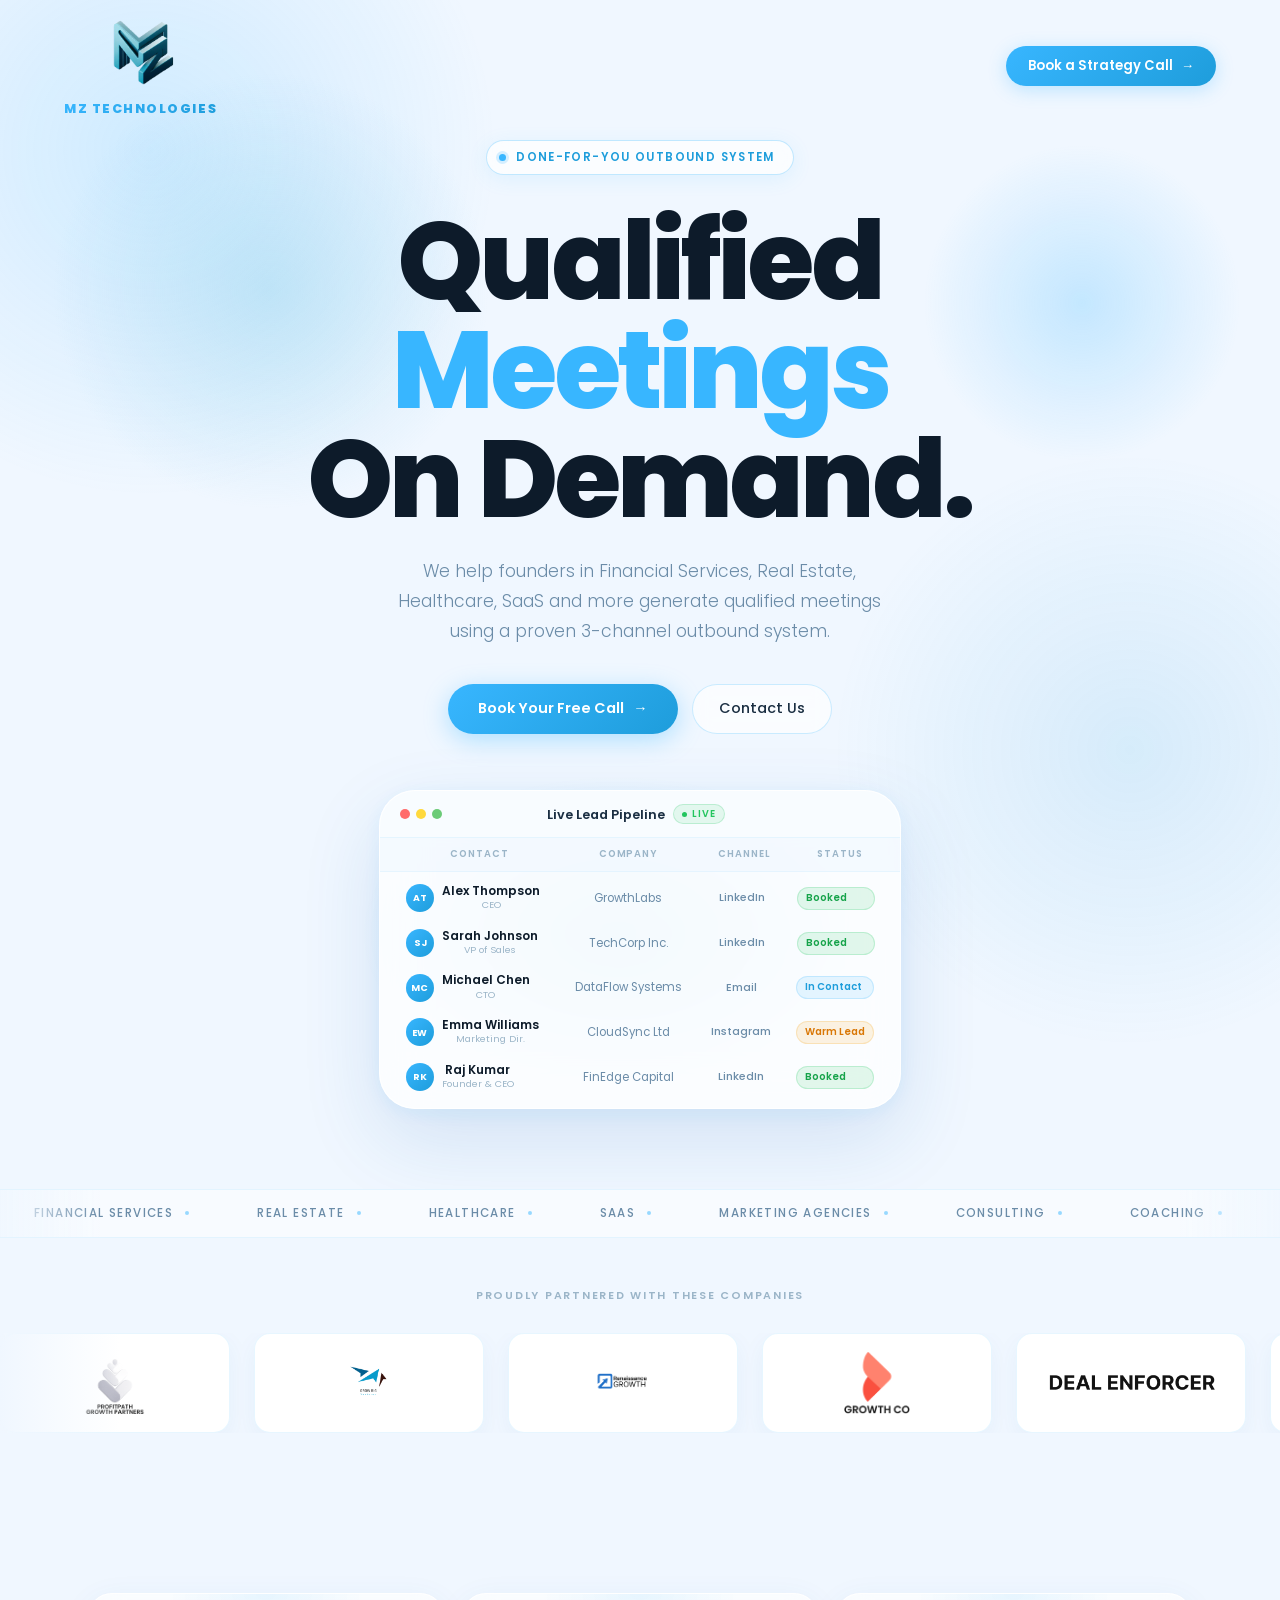
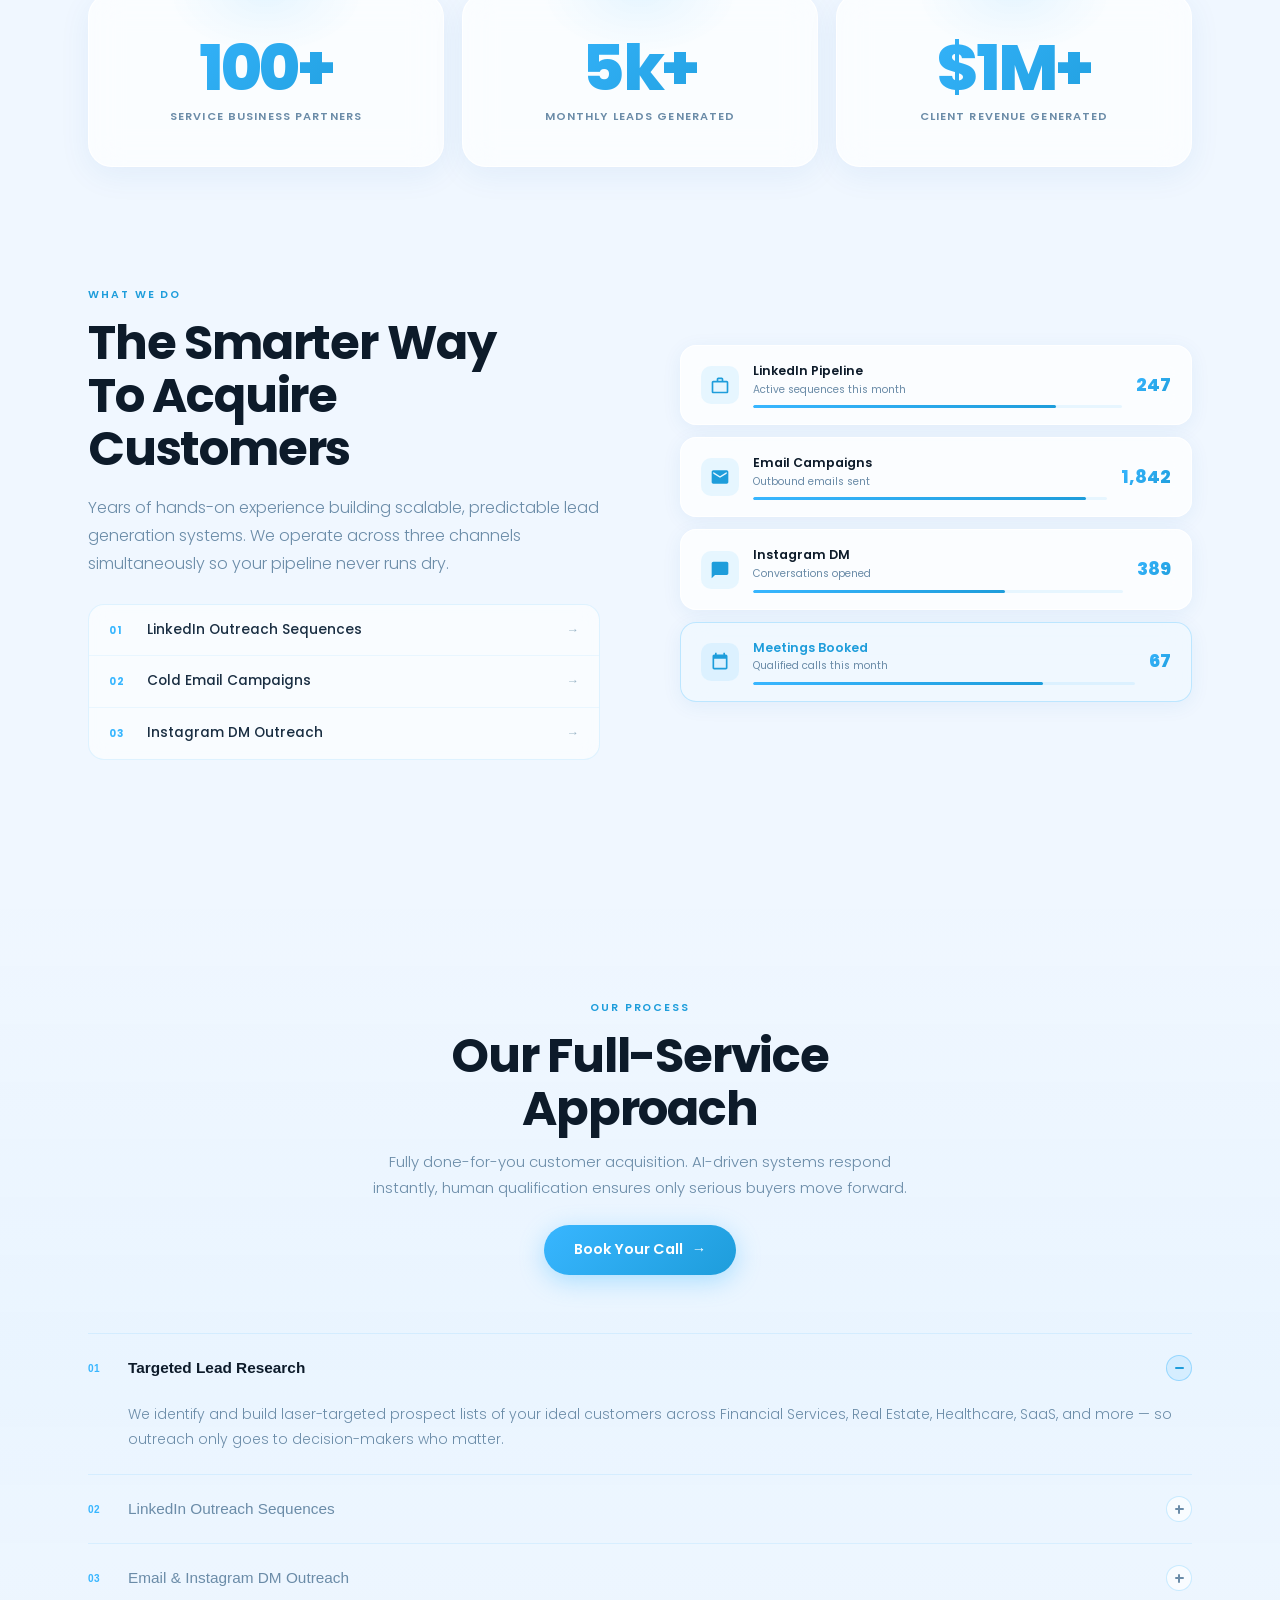
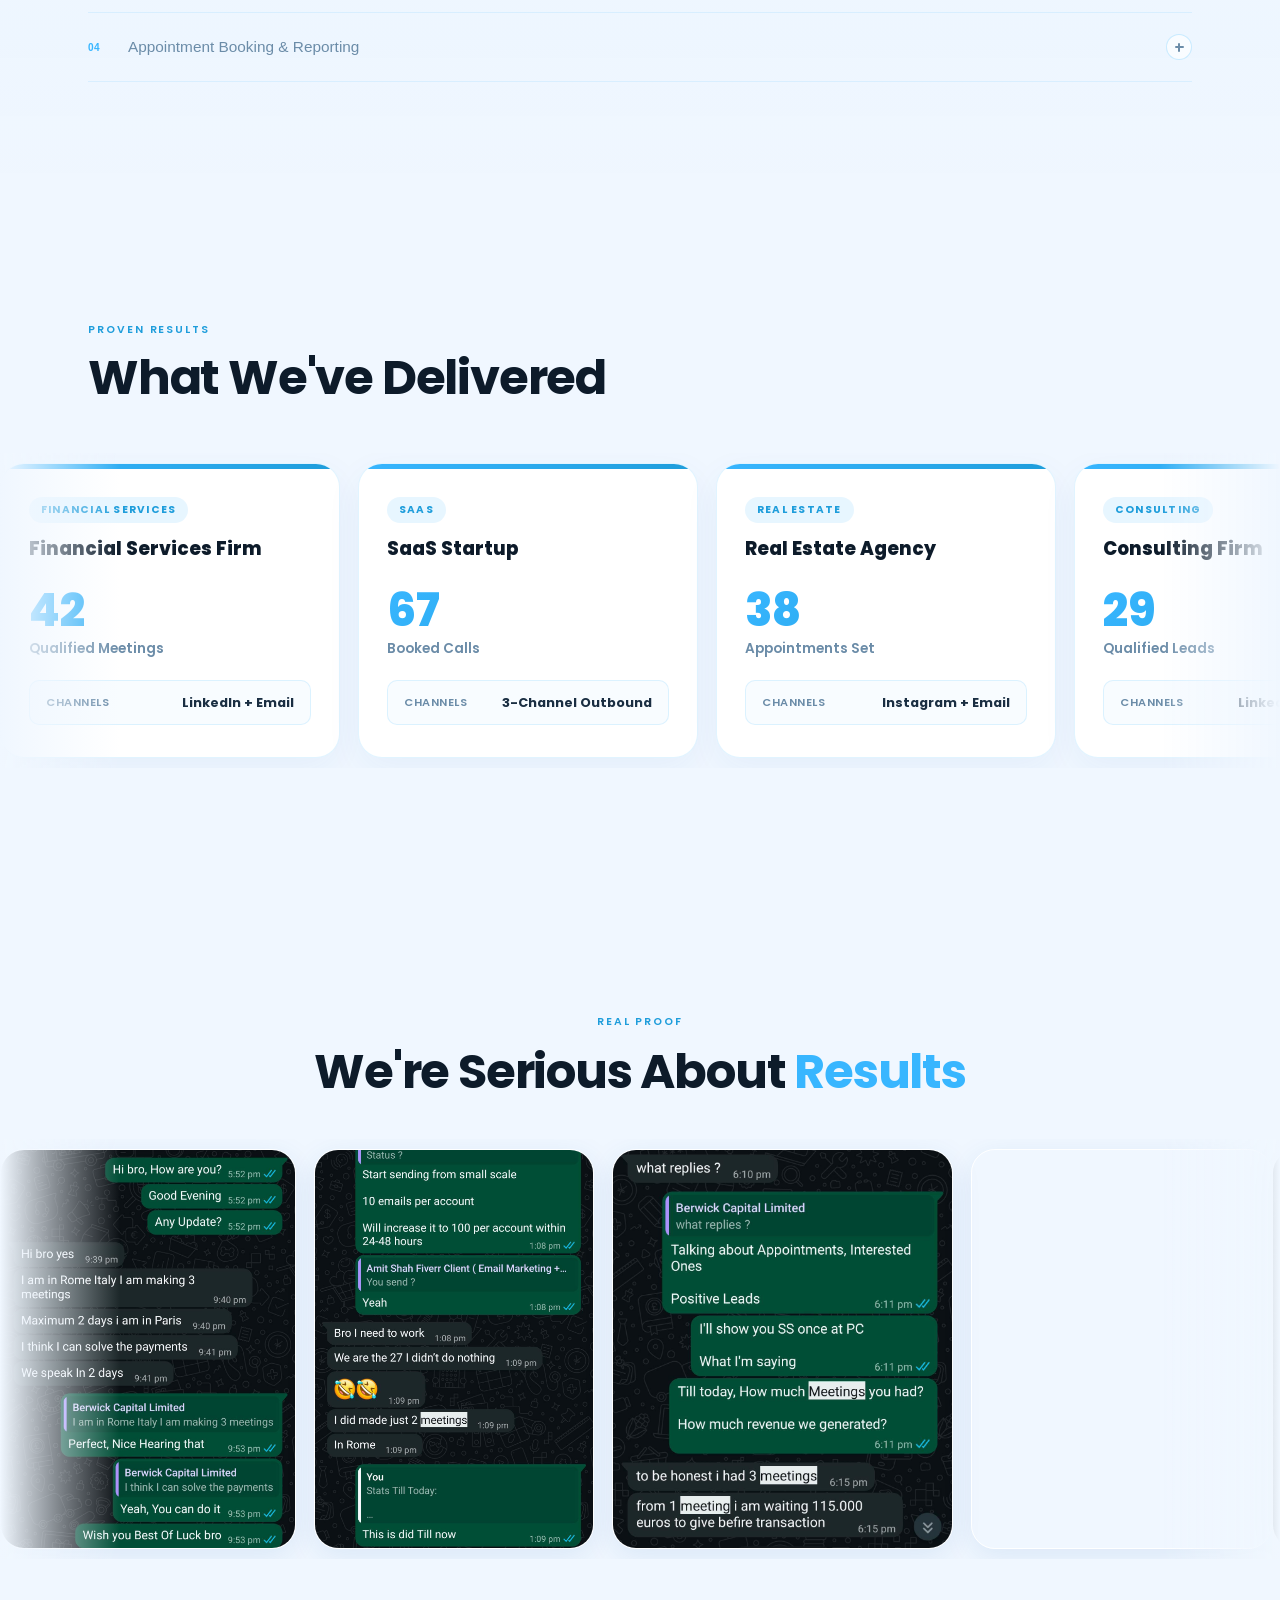
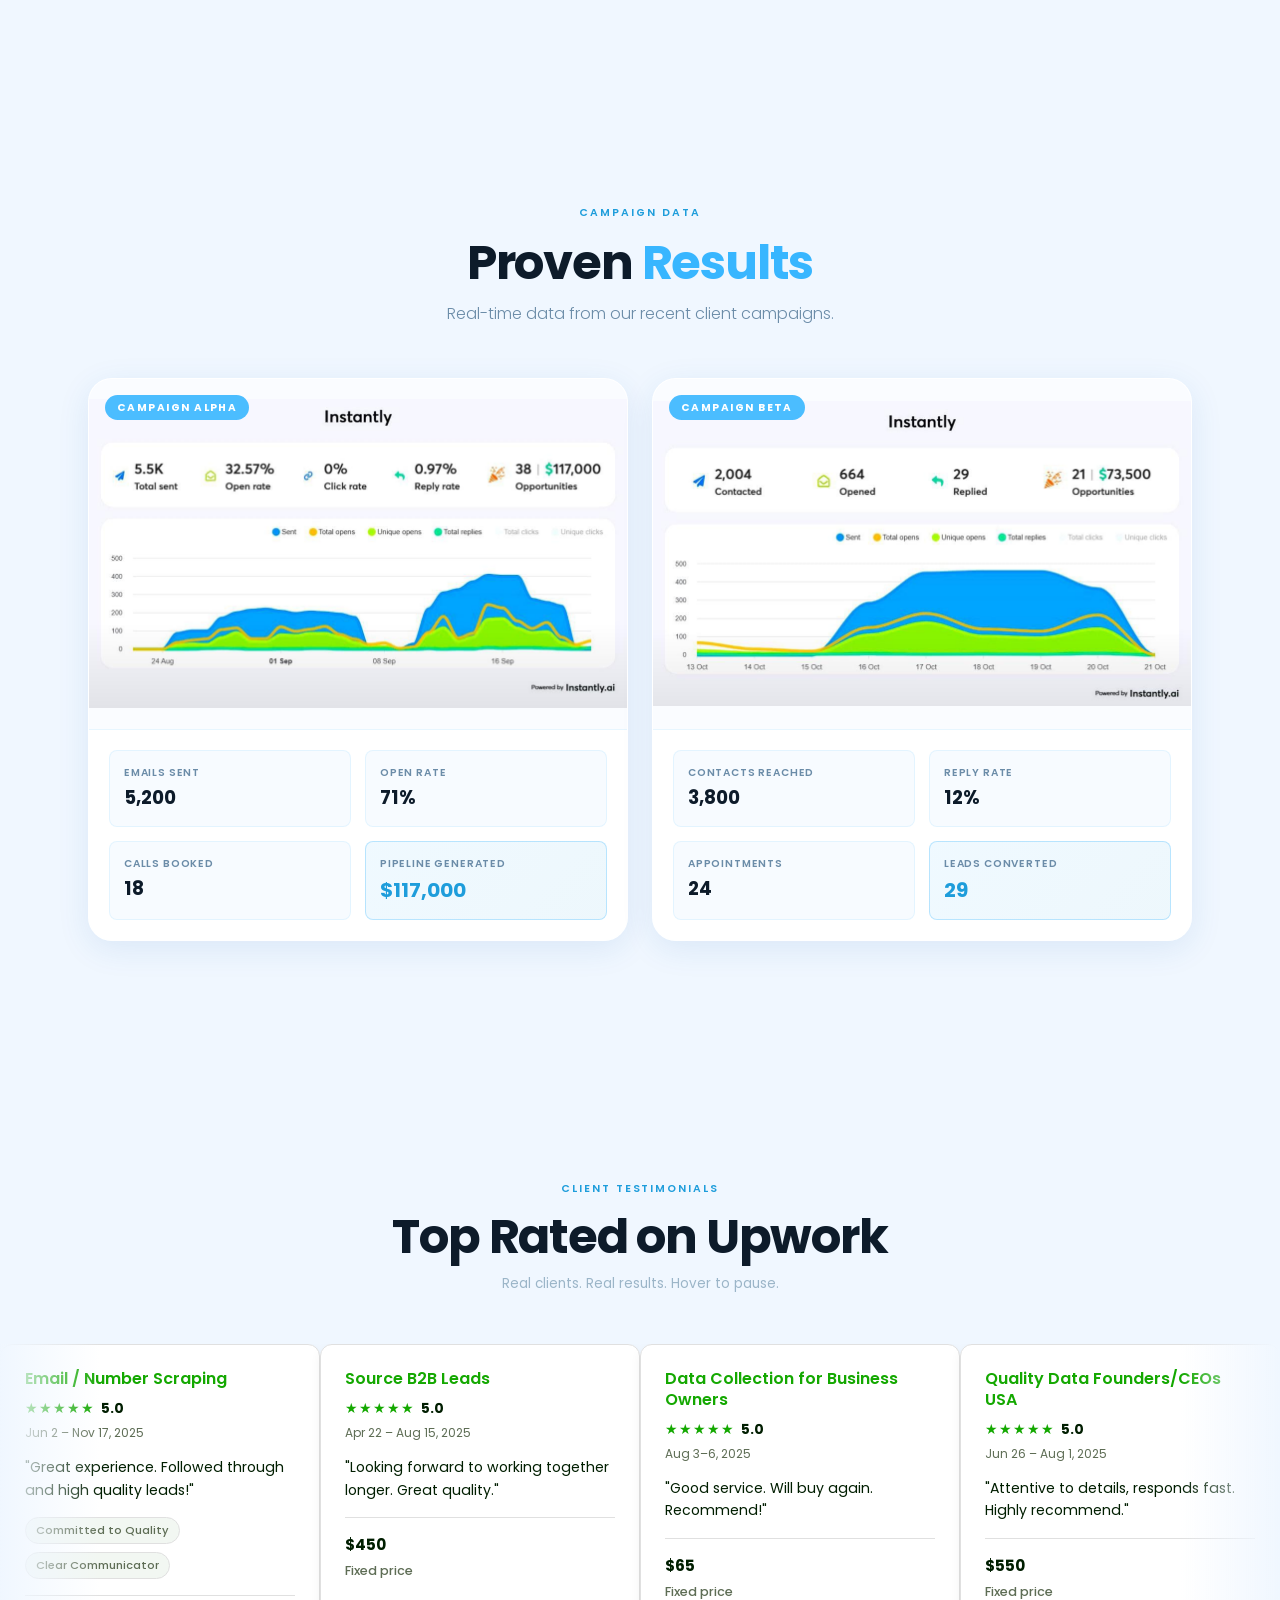
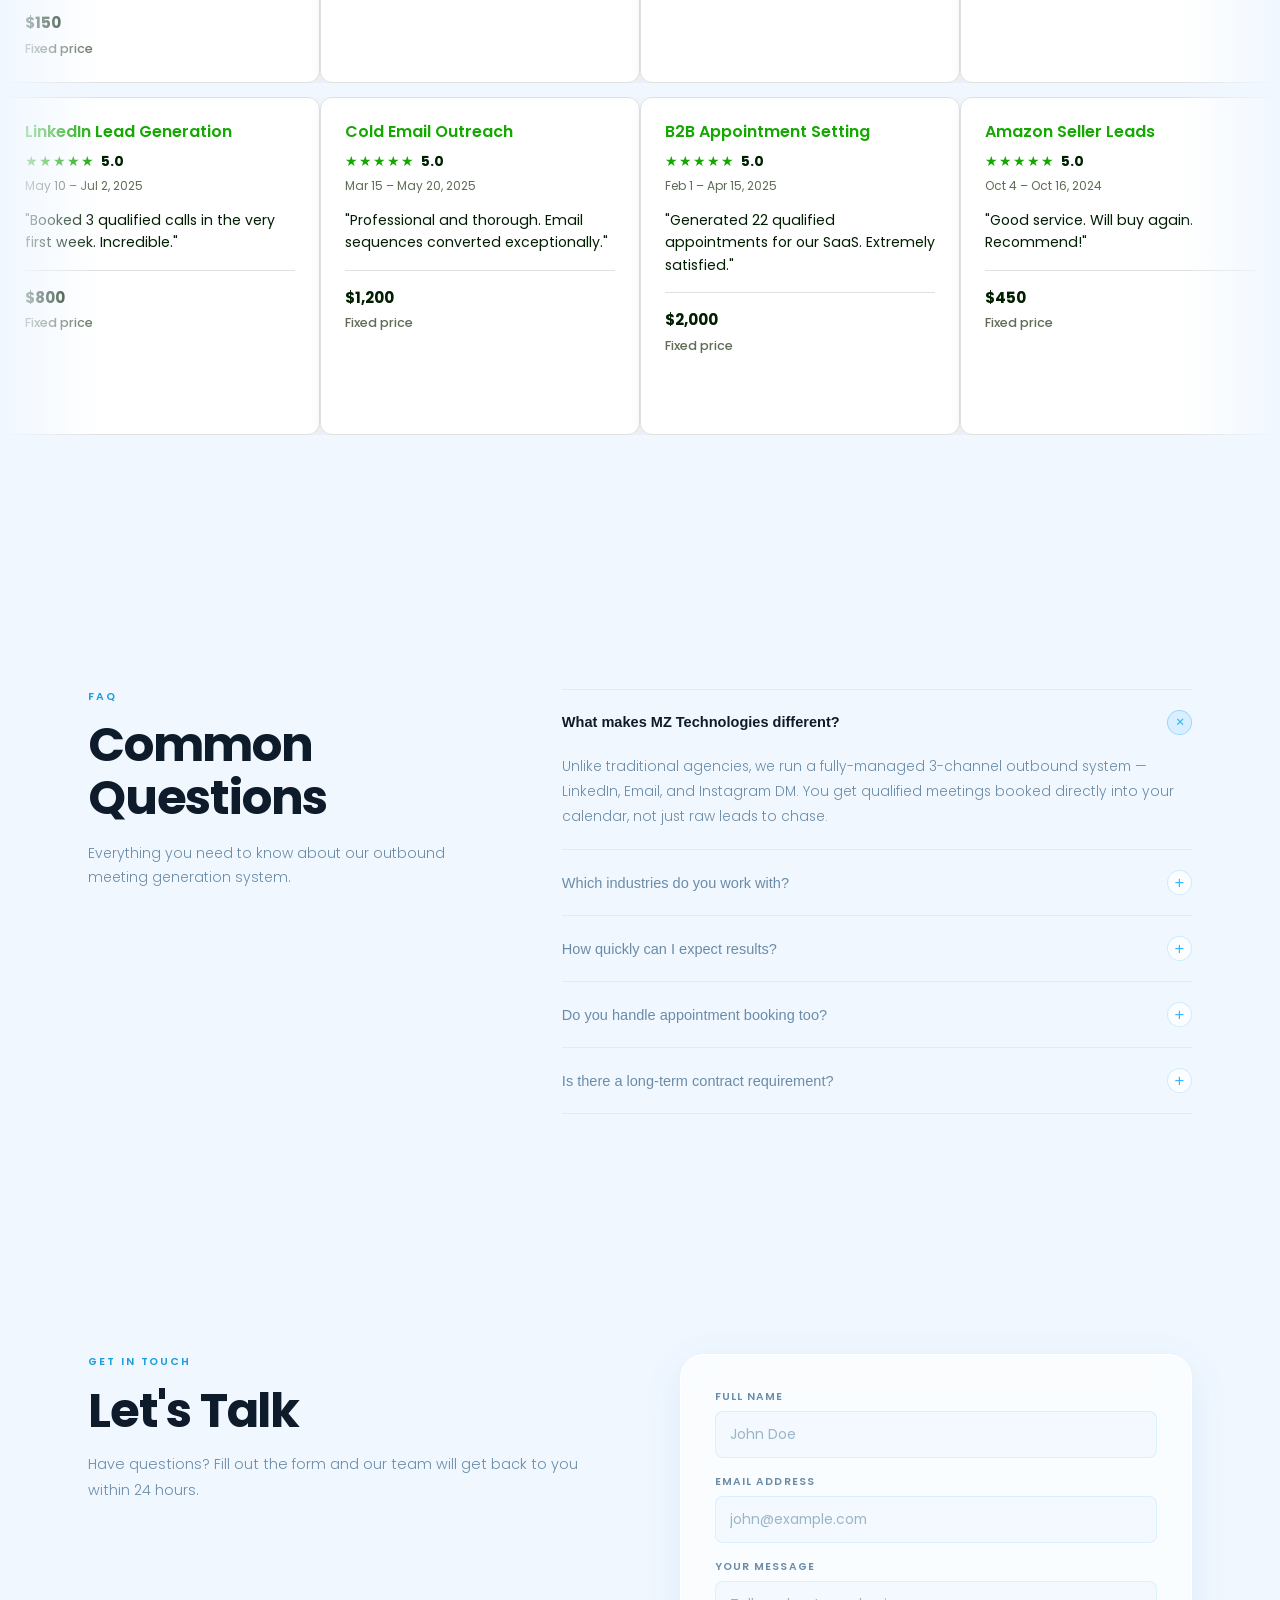
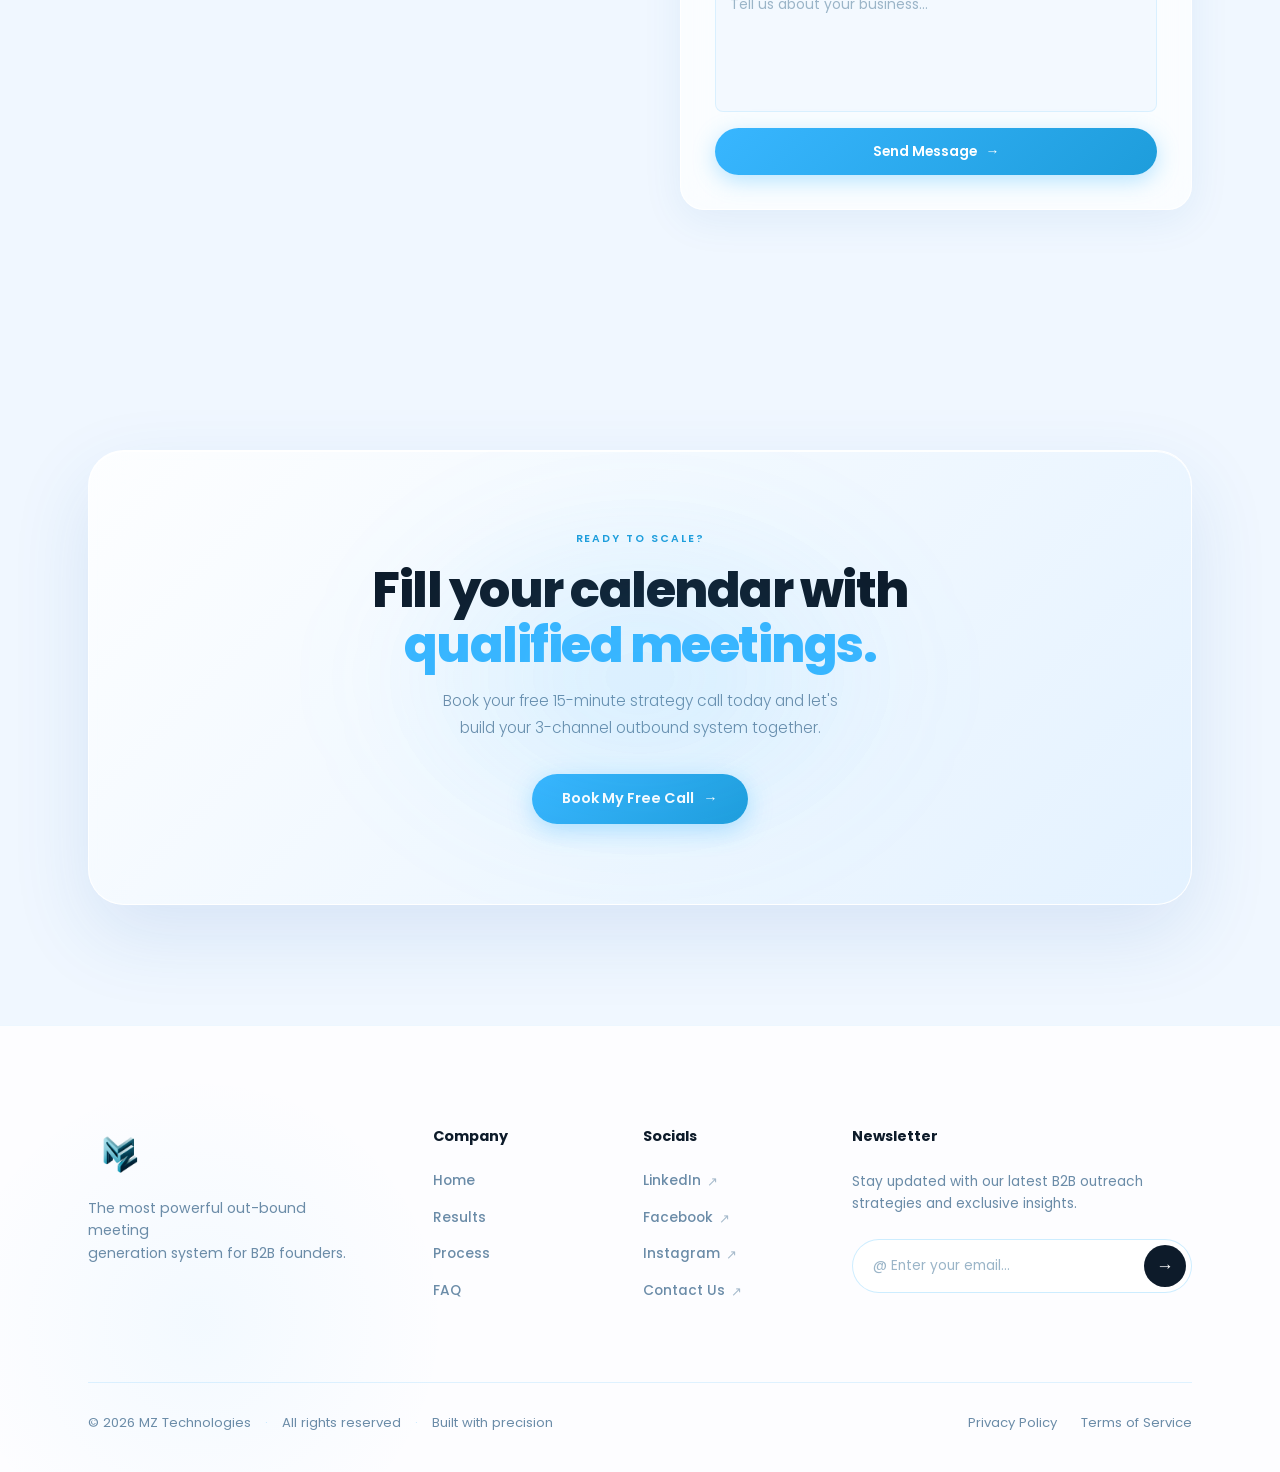
<file: index.html>
<!DOCTYPE html>
<html lang="en">
<head>
<meta charset="UTF-8">
<meta name="viewport" content="width=device-width, initial-scale=1.0">
<meta name="description" content="MZ Technologies provides a done-for-you 3-channel outbound system to generate qualified B2B meetings for Financial Services, SaaS, Healthcare, and Real Estate.">
<meta name="keywords" content="B2B lead generation, appointment setting, cold email, LinkedIn outreach, outbound sales, qualified meetings">
<meta name="author" content="MZ Technologies">
<meta property="og:title" content="MZ Technologies — Qualified Meetings On Demand">
<meta property="og:description" content="Generate highly qualified B2B meetings with our proprietary 3-channel outbound system.">
<meta property="og:type" content="website">
<meta name="twitter:card" content="summary_large_image">
<title>MZ Technologies — Qualified Meetings On Demand</title>
<link rel="canonical" href="https://mz-technologies.com/">
<link rel="preconnect" href="https://fonts.googleapis.com">
<link rel="preconnect" href="https://fonts.gstatic.com" crossorigin>
<link href="https://fonts.googleapis.com/css2?family=Poppins:wght@300;400;500;600;700;800&display=swap" rel="stylesheet">
<link rel="stylesheet" href="style.css">
</head>
<body>

<!-- NAVBAR -->
<nav class="nav" id="mainNav">
  <div class="wrap nav-inner">
    <div class="nav-brand">
      <img src="logo main.png" alt="MZ Technologies Official Logo" class="nav-logo-img" width="100" height="100" fetchpriority="high">
      <span class="nav-logo-text">MZ Technologies</span>
    </div>
    <a href="https://calendly.com/mztechnologies958/30min" class="nav-cta" target="_blank">
      Book a Strategy Call <span class="arr">→</span>
    </a>
  </div>
</nav>

<main>
<!-- HERO -->
<section class="hero" id="home">
  <div class="orb orb-1"></div>
  <div class="orb orb-2"></div>
  <div class="orb orb-3"></div>

  <div class="hero-content fade">
    <div class="hero-badge">
      <span class="hero-badge-dot"></span>
      <span class="hero-badge-text">Done-For-You Outbound System</span>
    </div>
    <h1 class="hero-title">Qualified<br><span class="blue">Meetings</span><br>On Demand.</h1>
    <p class="hero-sub">We help founders in Financial Services, Real Estate, Healthcare, SaaS and more generate qualified meetings using a proven 3-channel outbound system.</p>
    <div class="hero-ctas">
      <a href="https://calendly.com/mztechnologies958/30min" class="btn-primary" target="_blank">Book Your Free Call <span class="arr">→</span></a>
      <a href="#contact" class="btn-ghost">Contact Us</a>
    </div>
  </div>

  <!-- LIVE LEAD WIDGET -->
  <div class="hero-widget fade d2">
    <div class="float-notify fn-left">
      <div class="fn-icon fn-blue">✓</div>
      <div class="fn-text"><strong>New Meeting Booked</strong><span>Sarah Johnson · LinkedIn</span></div>
    </div>
    <div class="float-notify fn-right">
      <div class="fn-icon fn-blue">✉</div>
      <div class="fn-text"><strong>Reply Received</strong><span>Michael Chen · Email</span></div>
    </div>
    <div class="float-notify fn-bot">
      <div class="fn-icon fn-blue">★</div>
      <div class="fn-text"><strong>Lead Qualified</strong><span>FinTech CEO · Instagram</span></div>
    </div>

    <div class="widget-card">
      <div class="widget-bar">
        <div class="widget-dots">
          <div class="widget-dot"></div><div class="widget-dot"></div><div class="widget-dot"></div>
        </div>
        <div class="widget-title-row">
          <span class="widget-title">Live Lead Pipeline</span>
          <span class="widget-live"><span class="wl-dot"></span>Live</span>
        </div>
        <div style="width:50px"></div>
      </div>
      <div class="widget-thead">
        <span class="widget-th">Contact</span>
        <span class="widget-th">Company</span>
        <span class="widget-th">Channel</span>
        <span class="widget-th">Status</span>
      </div>
      <div class="widget-rows" id="leadRows">
        <div class="lead-row new-lead">
          <div class="lead-info"><div class="lead-avatar av-blue">SJ</div><div><div class="lead-name">Sarah Johnson</div><div class="lead-role">VP of Sales</div></div></div>
          <div class="lead-company">TechCorp Inc.</div>
          <div class="lead-channel">LinkedIn</div>
          <span class="lead-status status-booked">Booked</span>
        </div>
        <div class="lead-row">
          <div class="lead-info"><div class="lead-avatar av-blue">MC</div><div><div class="lead-name">Michael Chen</div><div class="lead-role">CTO</div></div></div>
          <div class="lead-company">DataFlow Systems</div>
          <div class="lead-channel">Email</div>
          <span class="lead-status status-contact">In Contact</span>
        </div>
        <div class="lead-row">
          <div class="lead-info"><div class="lead-avatar av-blue">EW</div><div><div class="lead-name">Emma Williams</div><div class="lead-role">Marketing Dir.</div></div></div>
          <div class="lead-company">CloudSync Ltd</div>
          <div class="lead-channel">Instagram</div>
          <span class="lead-status status-warm">Warm Lead</span>
        </div>
        <div class="lead-row">
          <div class="lead-info"><div class="lead-avatar av-blue">RK</div><div><div class="lead-name">Raj Kumar</div><div class="lead-role">Founder & CEO</div></div></div>
          <div class="lead-company">FinEdge Capital</div>
          <div class="lead-channel">LinkedIn</div>
          <span class="lead-status status-booked">Booked</span>
        </div>
        <div class="lead-row">
          <div class="lead-info"><div class="lead-avatar av-blue">LP</div><div><div class="lead-name">Laura Park</div><div class="lead-role">Head of Growth</div></div></div>
          <div class="lead-company">PropVault Realty</div>
          <div class="lead-channel">Email</div>
          <span class="lead-status status-contact">In Contact</span>
        </div>
      </div>
    </div>
  </div>
</section>

<!-- TICKER -->
<div class="ticker-wrap">
  <div class="ticker-track">
    <span class="ticker-item">Financial Services<span class="ticker-sep"></span></span>
    <span class="ticker-item">Real Estate<span class="ticker-sep"></span></span>
    <span class="ticker-item">Healthcare<span class="ticker-sep"></span></span>
    <span class="ticker-item">SaaS<span class="ticker-sep"></span></span>
    <span class="ticker-item">Marketing Agencies<span class="ticker-sep"></span></span>
    <span class="ticker-item">Consulting<span class="ticker-sep"></span></span>
    <span class="ticker-item">Coaching<span class="ticker-sep"></span></span>
    <span class="ticker-item">E-Commerce<span class="ticker-sep"></span></span>
    <span class="ticker-item">Financial Services<span class="ticker-sep"></span></span>
    <span class="ticker-item">Real Estate<span class="ticker-sep"></span></span>
    <span class="ticker-item">Healthcare<span class="ticker-sep"></span></span>
    <span class="ticker-item">SaaS<span class="ticker-sep"></span></span>
    <span class="ticker-item">Marketing Agencies<span class="ticker-sep"></span></span>
    <span class="ticker-item">Consulting<span class="ticker-sep"></span></span>
    <span class="ticker-item">Coaching<span class="ticker-sep"></span></span>
    <span class="ticker-item">E-Commerce<span class="ticker-sep"></span></span>
  </div>
</div>

<!-- PARTNER LOGOS CAROUSEL -->
<section class="partners-section-wrap">
  <div class="wrap">
    <p class="partners-label fade">Proudly Partnered With These Companies</p>
  </div>
  <div class="logos-outer">
    <div class="logos-track">
      <div class="logos-slide">
        <span class="partner-logo-item"><img src="logo (2).png" loading="lazy" decoding="async" alt="Partner Logo Renaissance Growth"></span>
        <span class="partner-logo-item"><img src="logo 1.png" loading="lazy" decoding="async" alt="Partner Logo Growth Co"></span>
        <span class="partner-logo-item"><img src="logo 2.png" loading="lazy" decoding="async" alt="Partner Logo Deal Enforcer"></span>
        <span class="partner-logo-item"><img src="logo 3.png" loading="lazy" decoding="async" alt="Partner Logo Pod Plug"></span>
        <span class="partner-logo-item"><img src="logo 4.png" loading="lazy" decoding="async" alt="Partner Logo Profit Path"></span>
        <span class="partner-logo-item"><img src="logo 5.png" loading="lazy" decoding="async" alt="Partner Logo Grow Big"></span>
      </div>
      <div class="logos-slide">
        <span class="partner-logo-item"><img src="logo (2).png" loading="lazy" decoding="async" alt="Partner Logo Renaissance Growth"></span>
        <span class="partner-logo-item"><img src="logo 1.png" loading="lazy" decoding="async" alt="Partner Logo Growth Co"></span>
        <span class="partner-logo-item"><img src="logo 2.png" loading="lazy" decoding="async" alt="Partner Logo Deal Enforcer"></span>
        <span class="partner-logo-item"><img src="logo 3.png" loading="lazy" decoding="async" alt="Partner Logo Pod Plug"></span>
        <span class="partner-logo-item"><img src="logo 4.png" loading="lazy" decoding="async" alt="Partner Logo Profit Path"></span>
        <span class="partner-logo-item"><img src="logo 5.png" loading="lazy" decoding="async" alt="Partner Logo Grow Big"></span>
      </div>
    </div>
  </div>
</section>

<!-- STATS -->
<section class="stats-bar">
  <div class="wrap"><div class="stats-inner">
    <div class="stat-card fade"><div class="stat-num">100+</div><div class="stat-desc">Service Business Partners</div></div>
    <div class="stat-card fade d1"><div class="stat-num">5k+</div><div class="stat-desc">Monthly Leads Generated</div></div>
    <div class="stat-card fade d2"><div class="stat-num">$1M+</div><div class="stat-desc">Client Revenue Generated</div></div>
  </div></div>
</section>

<!-- INTRO -->
<section class="intro" id="about">
  <div class="wrap intro-grid">
    <div class="intro-left fade">
      <span class="label">What We Do</span>
      <h2 class="h-section">The Smarter Way<br>To Acquire Customers</h2>
      <p class="body-copy">Years of hands-on experience building scalable, predictable lead generation systems. We operate across three channels simultaneously so your pipeline never runs dry.</p>
      <div class="channel-list">
        <div class="channel-row"><span class="ch-num">01</span><span class="ch-name">LinkedIn Outreach Sequences</span><span class="ch-arr">→</span></div>
        <div class="channel-row"><span class="ch-num">02</span><span class="ch-name">Cold Email Campaigns</span><span class="ch-arr">→</span></div>
        <div class="channel-row"><span class="ch-num">03</span><span class="ch-name">Instagram DM Outreach</span><span class="ch-arr">→</span></div>
      </div>
    </div>
    <div class="pipeline-visual fade d2">
      <div class="pipe-card">
        <div class="pipe-icon pi-blue"><svg aria-hidden="true" width="20" height="20" viewBox="0 0 24 24" fill="currentColor"><path d="M20 7h-4V5c0-1.1-.9-2-2-2h-4c-1.1 0-2 .9-2 2v2H4c-1.1 0-2 .9-2 2v11c0 1.1.9 2 2 2h16c1.1 0 2-.9 2-2V9c0-1.1-.9-2-2-2zM10 5h4v2h-4V5zm10 15H4V9h16v11z"/></svg></div>
        <div class="pipe-info">
          <div class="pipe-label">LinkedIn Pipeline</div>
          <div class="pipe-sub">Active sequences this month</div>
          <div class="pipe-bar"><div class="pipe-bar-fill" style="--w:82%"></div></div>
        </div>
        <div class="pipe-count" id="liCount">247</div>
      </div>
      <div class="pipe-card">
        <div class="pipe-icon pi-blue"><svg aria-hidden="true" width="20" height="20" viewBox="0 0 24 24" fill="currentColor"><path d="M20 4H4c-1.1 0-1.99.9-1.99 2L2 18c0 1.1.9 2 2 2h16c1.1 0 2-.9 2-2V6c0-1.1-.9-2-2-2zm0 4l-8 5-8-5V6l8 5 8-5v2z"/></svg></div>
        <div class="pipe-info">
          <div class="pipe-label">Email Campaigns</div>
          <div class="pipe-sub">Outbound emails sent</div>
          <div class="pipe-bar"><div class="pipe-bar-fill" style="--w:94%"></div></div>
        </div>
        <div class="pipe-count" id="emCount">1,842</div>
      </div>
      <div class="pipe-card">
        <div class="pipe-icon pi-blue"><svg aria-hidden="true" width="20" height="20" viewBox="0 0 24 24" fill="currentColor"><path d="M20 2H4c-1.1 0-2 .9-2 2v18l4-4h14c1.1 0 2-.9 2-2V4c0-1.1-.9-2-2-2z"/></svg></div>
        <div class="pipe-info">
          <div class="pipe-label">Instagram DM</div>
          <div class="pipe-sub">Conversations opened</div>
          <div class="pipe-bar"><div class="pipe-bar-fill" style="--w:68%"></div></div>
        </div>
        <div class="pipe-count" id="igCount">389</div>
      </div>
      <div class="pipe-card pipe-card-highlight">
        <div class="pipe-icon pi-blue"><svg aria-hidden="true" width="20" height="20" viewBox="0 0 24 24" fill="currentColor"><path d="M19 3h-1V1h-2v2H8V1H6v2H5c-1.11 0-1.99.9-1.99 2L3 19c0 1.1.89 2 2 2h14c1.1 0 2-.9 2-2V5c0-1.1-.9-2-2-2zm0 16H5V8h14v11z"/></svg></div>
        <div class="pipe-info">
          <div class="pipe-label pipe-label-blue">Meetings Booked</div>
          <div class="pipe-sub">Qualified calls this month</div>
          <div class="pipe-bar"><div class="pipe-bar-fill" style="--w:76%"></div></div>
        </div>
        <div class="pipe-count" id="mtCount">67</div>
      </div>
    </div>
  </div>
</section>

<!-- APPROACH -->
<section class="approach" id="services">
  <div class="wrap">
    <div class="approach-header">
      <div class="fade">
        <span class="label">Our Process</span>
        <h2 class="h-section" style="margin-top:14px">Our Full-Service<br>Approach</h2>
        <p class="approach-subhead">Fully done-for-you customer acquisition. AI-driven systems respond instantly, human qualification ensures only serious buyers move forward.</p>
      </div>
      <div class="fade d1" style="display:flex;justify-content:center;padding-bottom:2px">
        <a href="https://wa.me/923263555120?text=Hello!%20I%20am%20interested%20in%20your%20Full-Service%20Approach." class="btn-primary">Book Your Call <span class="arr">→</span></a>
      </div>
    </div>
    <div class="accordion fade">
      <div class="acc-item open">
        <button class="acc-trigger" onclick="toggleAcc(this)"><span class="acc-idx">01</span><span class="acc-label">Targeted Lead Research</span><span class="acc-icon"></span></button>
        <div class="acc-body"><div class="acc-body-inner">We identify and build laser-targeted prospect lists of your ideal customers across Financial Services, Real Estate, Healthcare, SaaS, and more — so outreach only goes to decision-makers who matter.</div></div>
      </div>
      <div class="acc-item">
        <button class="acc-trigger" onclick="toggleAcc(this)"><span class="acc-idx">02</span><span class="acc-label">LinkedIn Outreach Sequences</span><span class="acc-icon"></span></button>
        <div class="acc-body"><div class="acc-body-inner">We run personalised multi-step LinkedIn campaigns that warm up prospects and convert connections into booked calls — fully managed, zero effort on your end.</div></div>
      </div>
      <div class="acc-item">
        <button class="acc-trigger" onclick="toggleAcc(this)"><span class="acc-idx">03</span><span class="acc-label">Email & Instagram DM Outreach</span><span class="acc-icon"></span></button>
        <div class="acc-body"><div class="acc-body-inner">Our 3-channel system combines cold email and Instagram DM outreach with smart follow-up automation — ensuring no prospect ever goes cold.</div></div>
      </div>
      <div class="acc-item">
        <button class="acc-trigger" onclick="toggleAcc(this)"><span class="acc-idx">04</span><span class="acc-label">Appointment Booking & Reporting</span><span class="acc-icon"></span></button>
        <div class="acc-body"><div class="acc-body-inner">Qualified leads are booked directly into your calendar with full monthly reporting — transparent data on outreach performance, reply rates, and meetings generated.</div></div>
      </div>
    </div>
  </div>
</section>

<!-- CASES -->
<section class="cases" id="results">
  <div class="wrap cases-header fade">
    <span class="label">Proven Results</span>
    <h2 class="h-section" style="margin-top:14px">What We've Delivered</h2>
  </div>
  <div class="case-track-outer">
    <div class="case-track">
      <div class="case-slide">
        <div class="case-card"><div class="case-industry">Financial Services</div><div class="case-name">Financial Services Firm</div><div class="case-metrics"><div class="case-metric"><span class="cm-label">Qualified Meetings</span><span class="cm-val">42</span></div><div class="case-metric"><span class="cm-label">Channels</span><span class="cm-val">LinkedIn + Email</span></div></div></div>
        <div class="case-card"><div class="case-industry">SaaS</div><div class="case-name">SaaS Startup</div><div class="case-metrics"><div class="case-metric"><span class="cm-label">Booked Calls</span><span class="cm-val">67</span></div><div class="case-metric"><span class="cm-label">Channels</span><span class="cm-val">3-Channel Outbound</span></div></div></div>
        <div class="case-card"><div class="case-industry">Real Estate</div><div class="case-name">Real Estate Agency</div><div class="case-metrics"><div class="case-metric"><span class="cm-label">Appointments Set</span><span class="cm-val">38</span></div><div class="case-metric"><span class="cm-label">Channels</span><span class="cm-val">Instagram + Email</span></div></div></div>
        <div class="case-card"><div class="case-industry">Consulting</div><div class="case-name">Consulting Firm</div><div class="case-metrics"><div class="case-metric"><span class="cm-label">Qualified Leads</span><span class="cm-val">29</span></div><div class="case-metric"><span class="cm-label">Channels</span><span class="cm-val">LinkedIn Outreach</span></div></div></div>
        <div class="case-card"><div class="case-industry">Healthcare</div><div class="case-name">Healthcare Provider</div><div class="case-metrics"><div class="case-metric"><span class="cm-label">Meetings Booked</span><span class="cm-val">54</span></div><div class="case-metric"><span class="cm-label">System</span><span class="cm-val">Full Automation</span></div></div></div>
      </div>
      <div class="case-slide">
        <div class="case-card"><div class="case-industry">Financial Services</div><div class="case-name">Financial Services Firm</div><div class="case-metrics"><div class="case-metric"><span class="cm-label">Qualified Meetings</span><span class="cm-val">42</span></div><div class="case-metric"><span class="cm-label">Channels</span><span class="cm-val">LinkedIn + Email</span></div></div></div>
        <div class="case-card"><div class="case-industry">SaaS</div><div class="case-name">SaaS Startup</div><div class="case-metrics"><div class="case-metric"><span class="cm-label">Booked Calls</span><span class="cm-val">67</span></div><div class="case-metric"><span class="cm-label">Channels</span><span class="cm-val">3-Channel Outbound</span></div></div></div>
        <div class="case-card"><div class="case-industry">Real Estate</div><div class="case-name">Real Estate Agency</div><div class="case-metrics"><div class="case-metric"><span class="cm-label">Appointments Set</span><span class="cm-val">38</span></div><div class="case-metric"><span class="cm-label">Channels</span><span class="cm-val">Instagram + Email</span></div></div></div>
        <div class="case-card"><div class="case-industry">Consulting</div><div class="case-name">Consulting Firm</div><div class="case-metrics"><div class="case-metric"><span class="cm-label">Qualified Leads</span><span class="cm-val">29</span></div><div class="case-metric"><span class="cm-label">Channels</span><span class="cm-val">LinkedIn Outreach</span></div></div></div>
        <div class="case-card"><div class="case-industry">Healthcare</div><div class="case-name">Healthcare Provider</div><div class="case-metrics"><div class="case-metric"><span class="cm-label">Meetings Booked</span><span class="cm-val">54</span></div><div class="case-metric"><span class="cm-label">System</span><span class="cm-val">Full Automation</span></div></div></div>
      </div>
      <div class="case-slide">
        <div class="case-card"><div class="case-industry">Financial Services</div><div class="case-name">Financial Services Firm</div><div class="case-metrics"><div class="case-metric"><span class="cm-label">Qualified Meetings</span><span class="cm-val">42</span></div><div class="case-metric"><span class="cm-label">Channels</span><span class="cm-val">LinkedIn + Email</span></div></div></div>
        <div class="case-card"><div class="case-industry">SaaS</div><div class="case-name">SaaS Startup</div><div class="case-metrics"><div class="case-metric"><span class="cm-label">Booked Calls</span><span class="cm-val">67</span></div><div class="case-metric"><span class="cm-label">Channels</span><span class="cm-val">3-Channel Outbound</span></div></div></div>
        <div class="case-card"><div class="case-industry">Real Estate</div><div class="case-name">Real Estate Agency</div><div class="case-metrics"><div class="case-metric"><span class="cm-label">Appointments Set</span><span class="cm-val">38</span></div><div class="case-metric"><span class="cm-label">Channels</span><span class="cm-val">Instagram + Email</span></div></div></div>
        <div class="case-card"><div class="case-industry">Consulting</div><div class="case-name">Consulting Firm</div><div class="case-metrics"><div class="case-metric"><span class="cm-label">Qualified Leads</span><span class="cm-val">29</span></div><div class="case-metric"><span class="cm-label">Channels</span><span class="cm-val">LinkedIn Outreach</span></div></div></div>
        <div class="case-card"><div class="case-industry">Healthcare</div><div class="case-name">Healthcare Provider</div><div class="case-metrics"><div class="case-metric"><span class="cm-label">Meetings Booked</span><span class="cm-val">54</span></div><div class="case-metric"><span class="cm-label">System</span><span class="cm-val">Full Automation</span></div></div></div>
      </div>
      <div class="case-slide">
        <div class="case-card"><div class="case-industry">Financial Services</div><div class="case-name">Financial Services Firm</div><div class="case-metrics"><div class="case-metric"><span class="cm-label">Qualified Meetings</span><span class="cm-val">42</span></div><div class="case-metric"><span class="cm-label">Channels</span><span class="cm-val">LinkedIn + Email</span></div></div></div>
        <div class="case-card"><div class="case-industry">SaaS</div><div class="case-name">SaaS Startup</div><div class="case-metrics"><div class="case-metric"><span class="cm-label">Booked Calls</span><span class="cm-val">67</span></div><div class="case-metric"><span class="cm-label">Channels</span><span class="cm-val">3-Channel Outbound</span></div></div></div>
        <div class="case-card"><div class="case-industry">Real Estate</div><div class="case-name">Real Estate Agency</div><div class="case-metrics"><div class="case-metric"><span class="cm-label">Appointments Set</span><span class="cm-val">38</span></div><div class="case-metric"><span class="cm-label">Channels</span><span class="cm-val">Instagram + Email</span></div></div></div>
        <div class="case-card"><div class="case-industry">Consulting</div><div class="case-name">Consulting Firm</div><div class="case-metrics"><div class="case-metric"><span class="cm-label">Qualified Leads</span><span class="cm-val">29</span></div><div class="case-metric"><span class="cm-label">Channels</span><span class="cm-val">LinkedIn Outreach</span></div></div></div>
        <div class="case-card"><div class="case-industry">Healthcare</div><div class="case-name">Healthcare Provider</div><div class="case-metrics"><div class="case-metric"><span class="cm-label">Meetings Booked</span><span class="cm-val">54</span></div><div class="case-metric"><span class="cm-label">System</span><span class="cm-val">Full Automation</span></div></div></div>
      </div>
    </div>
  </div>
</section>

<!-- SCREENSHOTS CAROUSEL -->
<section class="screenshots-section" id="proof">
  <div class="wrap">
    <div class="fade" style="text-align:center;margin-bottom:40px">
      <span class="label">Real Proof</span>
      <h2 class="h-section" style="margin-top:14px">We're Serious About <span class="blue">Results</span></h2>
    </div>
  </div>
  <div class="ss-carousel-container">
    <div class="ss-slide-wrapper">
      <div class="ss-slide">
        <img src="WhatsApp Image 2026-03-09 at 6.06.45 AM.jpeg" loading="lazy" decoding="async" class="ss-img" alt="Client Chat Screenshot 1">
        <img src="WhatsApp Image 2026-03-09 at 6.07.17 AM.jpeg" loading="lazy" decoding="async" class="ss-img" alt="Client Chat Screenshot 2">
        <img src="WhatsApp Image 2026-03-09 at 6.08.24 AM.jpeg" loading="lazy" decoding="async" class="ss-img" alt="Client Chat Screenshot 3">
        <img src="WhatsApp Image 2026-03-09 at 6.09.47 AM.jpeg" loading="lazy" decoding="async" class="ss-img" alt="Client Chat Screenshot 4">
      </div>
      <div class="ss-slide">
        <img src="WhatsApp Image 2026-03-09 at 6.06.45 AM.jpeg" loading="lazy" decoding="async" class="ss-img" alt="Client Chat Screenshot 1">
        <img src="WhatsApp Image 2026-03-09 at 6.07.17 AM.jpeg" loading="lazy" decoding="async" class="ss-img" alt="Client Chat Screenshot 2">
        <img src="WhatsApp Image 2026-03-09 at 6.08.24 AM.jpeg" loading="lazy" decoding="async" class="ss-img" alt="Client Chat Screenshot 3">
        <img src="WhatsApp Image 2026-03-09 at 6.09.47 AM.jpeg" loading="lazy" decoding="async" class="ss-img" alt="Client Chat Screenshot 4">
      </div>
    </div>
  </div>
</section>

<!-- PROVEN RESULTS WITH IMAGES -->
<section class="proven-results" id="campaigns">
  <div class="wrap">
    <div class="fade" style="text-align:center;margin-bottom:50px">
      <span class="label">Campaign Data</span>
      <h2 class="h-section" style="margin-top:14px">Proven <span class="blue">Results</span></h2>
      <p class="body-copy" style="margin-top:10px">Real-time data from our recent client campaigns.</p>
    </div>
    <div class="pr-grid fade">
      <div class="pr-card">
        <div class="pr-tag">Campaign Alpha</div>
        <img src="revews bar.jpeg" loading="lazy" decoding="async" alt="Campaign Statistics Dashboard 1">
        <div class="pr-stats-box">
          <div class="pr-stat"><span class="pr-stat-lbl">Emails Sent</span><span class="pr-stat-val">5,200</span></div>
          <div class="pr-stat"><span class="pr-stat-lbl">Open Rate</span><span class="pr-stat-val">71%</span></div>
          <div class="pr-stat"><span class="pr-stat-lbl">Calls Booked</span><span class="pr-stat-val">18</span></div>
          <div class="pr-stat highlight"><span class="pr-stat-lbl">Pipeline Generated</span><span class="pr-stat-val">$117,000</span></div>
        </div>
      </div>
      <div class="pr-card">
        <div class="pr-tag">Campaign Beta</div>
        <img src="reviews bar2.jpeg" loading="lazy" decoding="async" alt="Campaign Statistics Dashboard 2">
        <div class="pr-stats-box">
          <div class="pr-stat"><span class="pr-stat-lbl">Contacts Reached</span><span class="pr-stat-val">3,800</span></div>
          <div class="pr-stat"><span class="pr-stat-lbl">Reply Rate</span><span class="pr-stat-val">12%</span></div>
          <div class="pr-stat"><span class="pr-stat-lbl">Appointments</span><span class="pr-stat-val">24</span></div>
          <div class="pr-stat highlight"><span class="pr-stat-lbl">Leads Converted</span><span class="pr-stat-val">29</span></div>
        </div>
      </div>
    </div>
  </div>
</section>

<!-- REVIEWS -->
<section class="reviews" id="reviews">
  <div class="wrap reviews-header fade">
    <span class="label">Client Testimonials</span>
    <h2 class="h-section">Top Rated on Upwork</h2>
    <p style="margin-top:10px;color:var(--muted-lt);font-size:0.84rem">Real clients. Real results. Hover to pause.</p>
  </div>
  <div class="reviews-row-wrap">
    <div class="reviews-row left">
      <div class="rv-card"><div class="rv-title">Email / Number Scraping</div><div><span class="rv-stars">★★★★★</span><span class="rv-rating">5.0</span></div><div class="rv-date">Jun 2 – Nov 17, 2025</div><p class="rv-text">"Great experience. Followed through and high quality leads!"</p><div class="rv-tags"><span class="rv-tag">Committed to Quality</span><span class="rv-tag">Clear Communicator</span></div><hr class="rv-hr"><div class="rv-footer"><span class="rv-amount">$150</span><span class="rv-type">Fixed price</span></div></div>
      <div class="rv-card"><div class="rv-title">Source B2B Leads</div><div><span class="rv-stars">★★★★★</span><span class="rv-rating">5.0</span></div><div class="rv-date">Apr 22 – Aug 15, 2025</div><p class="rv-text">"Looking forward to working together longer. Great quality."</p><hr class="rv-hr"><div class="rv-footer"><span class="rv-amount">$450</span><span class="rv-type">Fixed price</span></div></div>
      <div class="rv-card"><div class="rv-title">Data Collection for Business Owners</div><div><span class="rv-stars">★★★★★</span><span class="rv-rating">5.0</span></div><div class="rv-date">Aug 3–6, 2025</div><p class="rv-text">"Good service. Will buy again. Recommend!"</p><hr class="rv-hr"><div class="rv-footer"><span class="rv-amount">$65</span><span class="rv-type">Fixed price</span></div></div>
      <div class="rv-card"><div class="rv-title">Quality Data Founders/CEOs USA</div><div><span class="rv-stars">★★★★★</span><span class="rv-rating">5.0</span></div><div class="rv-date">Jun 26 – Aug 1, 2025</div><p class="rv-text">"Attentive to details, responds fast. Highly recommend."</p><hr class="rv-hr"><div class="rv-footer"><span class="rv-amount">$550</span><span class="rv-type">Fixed price</span></div></div>
      <div class="rv-card"><div class="rv-title">Lead List of Decision Makers USA</div><div><span class="rv-stars">★★★★★</span><span class="rv-rating">5.0</span></div><div class="rv-date">Jul 7–21, 2025</div><p class="rv-text">"Very good service. Everything good with the list and very high quality."</p><div class="rv-tags"><span class="rv-tag">Committed to Quality</span></div><hr class="rv-hr"><div class="rv-footer"><span class="rv-amount">$90</span><span class="rv-type">Fixed price</span></div></div>
      <div class="rv-card"><div class="rv-title">Email / Number Scraping</div><div><span class="rv-stars">★★★★★</span><span class="rv-rating">5.0</span></div><div class="rv-date">Jun 2 – Nov 17, 2025</div><p class="rv-text">"Great experience. Followed through and high quality leads!"</p><hr class="rv-hr"><div class="rv-footer"><span class="rv-amount">$150</span><span class="rv-type">Fixed price</span></div></div>
      <div class="rv-card"><div class="rv-title">Source B2B Leads</div><div><span class="rv-stars">★★★★★</span><span class="rv-rating">5.0</span></div><div class="rv-date">Apr 22 – Aug 15, 2025</div><p class="rv-text">"Looking forward to working together longer. Great quality."</p><hr class="rv-hr"><div class="rv-footer"><span class="rv-amount">$450</span><span class="rv-type">Fixed price</span></div></div>
    </div>
  </div>
  <div class="reviews-row-wrap">
    <div class="reviews-row right">
      <div class="rv-card"><div class="rv-title">LinkedIn Lead Generation</div><div><span class="rv-stars">★★★★★</span><span class="rv-rating">5.0</span></div><div class="rv-date">May 10 – Jul 2, 2025</div><p class="rv-text">"Booked 3 qualified calls in the very first week. Incredible."</p><hr class="rv-hr"><div class="rv-footer"><span class="rv-amount">$800</span><span class="rv-type">Fixed price</span></div></div>
      <div class="rv-card"><div class="rv-title">Cold Email Outreach</div><div><span class="rv-stars">★★★★★</span><span class="rv-rating">5.0</span></div><div class="rv-date">Mar 15 – May 20, 2025</div><p class="rv-text">"Professional and thorough. Email sequences converted exceptionally."</p><hr class="rv-hr"><div class="rv-footer"><span class="rv-amount">$1,200</span><span class="rv-type">Fixed price</span></div></div>
      <div class="rv-card"><div class="rv-title">B2B Appointment Setting</div><div><span class="rv-stars">★★★★★</span><span class="rv-rating">5.0</span></div><div class="rv-date">Feb 1 – Apr 15, 2025</div><p class="rv-text">"Generated 22 qualified appointments for our SaaS. Extremely satisfied."</p><hr class="rv-hr"><div class="rv-footer"><span class="rv-amount">$2,000</span><span class="rv-type">Fixed price</span></div></div>
      <div class="rv-card"><div class="rv-title">Amazon Seller Leads</div><div><span class="rv-stars">★★★★★</span><span class="rv-rating">5.0</span></div><div class="rv-date">Oct 4 – Oct 16, 2024</div><p class="rv-text">"Good service. Will buy again. Recommend!"</p><hr class="rv-hr"><div class="rv-footer"><span class="rv-amount">$450</span><span class="rv-type">Fixed price</span></div></div>
      <div class="rv-card"><div class="rv-title">B2B Database</div><div><span class="rv-stars">★★★★★</span><span class="rv-rating">5.0</span></div><div class="rv-date">May 28, 2025 – Mar 12, 2026</div><p class="rv-text">"Excellent source, strong proactive communications."</p><div class="rv-tags"><span class="rv-tag">Clear Communicator</span><span class="rv-tag">Detail Oriented</span><span class="rv-tag">Accountable</span></div><hr class="rv-hr"><div class="rv-footer"><span class="rv-amount">$550</span><span class="rv-type">Fixed price</span></div></div>
      <div class="rv-card"><div class="rv-title">Multi-Channel Outbound</div><div><span class="rv-stars">★★★★★</span><span class="rv-rating">5.0</span></div><div class="rv-date">Nov 1, 2024 – Jan 30, 2025</div><p class="rv-text">"47 meetings in 90 days — all qualified, all in our niche. Best decision."</p><hr class="rv-hr"><div class="rv-footer"><span class="rv-amount">$3,500</span><span class="rv-type">Fixed price</span></div></div>
      <div class="rv-card"><div class="rv-title">Instagram DM Outreach</div><div><span class="rv-stars">★★★★★</span><span class="rv-rating">5.0</span></div><div class="rv-date">Jan 5 – Mar 1, 2025</div><p class="rv-text">"The Instagram DM strategy was a game-changer for our real estate business."</p><hr class="rv-hr"><div class="rv-footer"><span class="rv-amount">$650</span><span class="rv-type">Fixed price</span></div></div>
    </div>
  </div>
</section>

<!-- FAQ -->
<section class="faq" id="faq">
  <div class="wrap faq-inner">
    <div class="faq-left fade">
      <span class="label">FAQ</span>
      <h2 class="h-section">Common Questions</h2>
      <p class="faq-sub">Everything you need to know about our outbound meeting generation system.</p>
    </div>
    <div class="faq-list fade d1">
      <div class="faq-item open"><button class="faq-q" onclick="toggleFaq(this)"><span>What makes MZ Technologies different?</span><span class="faq-plus">+</span></button><div class="faq-ans"><p>Unlike traditional agencies, we run a fully-managed 3-channel outbound system — LinkedIn, Email, and Instagram DM. You get qualified meetings booked directly into your calendar, not just raw leads to chase.</p></div></div>
      <div class="faq-item"><button class="faq-q" onclick="toggleFaq(this)"><span>Which industries do you work with?</span><span class="faq-plus">+</span></button><div class="faq-ans"><p>We specialise in Financial Services, Real Estate, Healthcare, Marketing Agencies, SaaS, Consulting, and Coaching — industries where high-value appointments directly translate into revenue.</p></div></div>
      <div class="faq-item"><button class="faq-q" onclick="toggleFaq(this)"><span>How quickly can I expect results?</span><span class="faq-plus">+</span></button><div class="faq-ans"><p>Most founders start seeing qualified meetings within the first 7–14 days of launch. Full ramp completes around week 3.</p></div></div>
      <div class="faq-item"><button class="faq-q" onclick="toggleFaq(this)"><span>Do you handle appointment booking too?</span><span class="faq-plus">+</span></button><div class="faq-ans"><p>Yes. Qualified prospects are booked directly into your calendar with full monthly reporting on outreach performance, reply rates, and meetings generated.</p></div></div>
      <div class="faq-item"><button class="faq-q" onclick="toggleFaq(this)"><span>Is there a long-term contract requirement?</span><span class="faq-plus">+</span></button><div class="faq-ans"><p>We believe in results over long contracts. While we recommend at least 3 months to see the full scaling effect, we offer flexible month-to-month plans.</p></div></div>
    </div>
  </div>
</section>

<!-- CONTACT -->
<section class="contact" id="contact">
  <div class="wrap contact-grid">
    <div class="contact-left fade">
      <span class="label">Get In Touch</span>
      <h2 class="h-section">Let's Talk</h2>
      <p class="contact-copy">Have questions? Fill out the form and our team will get back to you within 24 hours.</p>
    </div>
    <div class="contact-form-wrap fade d1">
      <form id="contactFormEl" class="contact-form">
        <div class="cf-row"><label for="name">Full Name</label><input type="text" id="name" name="name" placeholder="John Doe" required></div>
        <div class="cf-row"><label for="email">Email Address</label><input type="email" id="email" name="email" placeholder="john@example.com" required></div>
        <div class="cf-row"><label for="message">Your Message</label><textarea id="message" name="message" rows="5" placeholder="Tell us about your business..." required></textarea></div>
        <div id="formStatus"></div>
        <button type="submit" class="submit-btn" id="submitBtn">Send Message <span class="arr">→</span></button>
      </form>
    </div>
  </div>
</section>

<!-- CTA FINAL -->
<section class="cta-final">
  <div class="wrap">
    <div class="cta-card fade">
      <div class="cta-orb"></div>
      <span class="label">Ready to Scale?</span>
      <h2>Fill your calendar with<br><em>qualified meetings.</em></h2>
      <p>Book your free 15-minute strategy call today and let's build your 3-channel outbound system together.</p>
      <a href="https://calendly.com/mztechnologies958/30min" class="btn-primary" target="_blank">Book My Free Call <span class="arr">→</span></a>
    </div>
  </div>
</section>

</main>

<!-- FOOTER -->
<footer class="footer">
  <div class="wrap">
    <div class="footer-top">
      <div class="footer-col-brand">
        <a href="#home" class="footer-brand" aria-label="Go to Home"><img src="logo main.png" alt="MZ Technologies Logo" class="footer-logo" loading="lazy" decoding="async"></a>
        <p class="footer-desc">The most powerful out-bound meeting<br>generation system for B2B founders.</p>
      </div>
      
      <div class="footer-col">
        <h4>Company</h4>
        <nav class="footer-links">
          <a href="#home">Home</a>
          <a href="#results">Results</a>
          <a href="#about">Process</a>
          <a href="#faq">FAQ</a>
        </nav>
      </div>
      
      <div class="footer-col">
        <h4>Socials</h4>
        <nav class="footer-links" aria-label="Social Media Links">
          <a href="https://www.linkedin.com/company/mz-technologies0" target="_blank" rel="noopener">LinkedIn <span class="arr">↗</span></a>
          <a href="https://www.facebook.com/share/17z2XuyWdP/" target="_blank" rel="noopener">Facebook <span class="arr">↗</span></a>
          <a href="https://www.instagram.com/mztechnologies0900" target="_blank" rel="noopener">Instagram <span class="arr">↗</span></a>
          <a href="#contact">Contact Us <span class="arr">↗</span></a>
        </nav>
      </div>
      
      <div class="footer-col footer-newsletter">
        <h4>Newsletter</h4>
        <p>Stay updated with our latest B2B outreach strategies and exclusive insights.</p>
        <form class="nl-form" id="nlForm">
          <input type="email" name="email" placeholder="@ Enter your email..." required>
          <button type="submit" aria-label="Subscribe"><span class="arr">→</span></button>
        </form>
        <div id="nlStatus" style="display:none;font-size:0.8rem;margin-top:12px;font-weight:500;"></div>
      </div>
    </div>

    <div class="footer-bottom">
      <div class="fb-left">
         © 2026 MZ Technologies <span>·</span> All rights reserved <span>·</span> Built with precision
      </div>
      <div class="fb-right">
        <a href="#">Privacy Policy</a> <a href="#">Terms of Service</a>
      </div>
    </div>
  </div>
</footer>

<script src="script.js"></script>
</body>
</html>
</file>
<file: style.css>
:root {
  --bg:            #F0F7FF;
  --white:         #FFFFFF;
  --blue-sky:      #38B6FF;
  --blue-lt:       #87CEEB;
  --blue-mid:      #1E9DDB;
  --blue-deep:     #0F72B4;
  --blue-soft:     rgba(56,182,255,0.12);
  --blue-glow:     rgba(56,182,255,0.28);
  --glass:         rgba(255,255,255,0.60);
  --glass-2:       rgba(255,255,255,0.38);
  --glass-border:  rgba(255,255,255,0.88);
  --glass-border2: rgba(56,182,255,0.18);
  --ink:           #0D1B2A;
  --ink-2:         #1A2E42;
  --muted:         #6B8CA8;
  --muted-lt:      #9BB5C8;
  --r:8px; --r-lg:16px; --r-xl:24px; --r-2xl:36px;
  --max:1160px;
  --gap:120px;
}

*,*::before,*::after{margin:0;padding:0;box-sizing:border-box}
html{scroll-behavior:smooth}
body{
  background:var(--bg);
  color:var(--ink);
  font-family:'Poppins',sans-serif;
  font-weight:400;
  -webkit-font-smoothing:antialiased;
  overflow-x:hidden;
  line-height:1.5;
}
img{display:block;max-width:100%}
a{text-decoration:none}

body::before{
  content:'';position:fixed;top:-200px;left:-200px;
  width:700px;height:700px;
  background:radial-gradient(circle,rgba(56,182,255,0.18) 0%,transparent 70%);
  border-radius:50%;pointer-events:none;z-index:0;
}
body::after{
  content:'';position:fixed;bottom:-150px;right:-150px;
  width:600px;height:600px;
  background:radial-gradient(circle,rgba(30,157,219,0.12) 0%,transparent 70%);
  border-radius:50%;pointer-events:none;z-index:0;
}

.wrap{width:100%;max-width:var(--max);margin:0 auto;padding:0 28px;position:relative;z-index:2}

.label{font-size:0.67rem;font-weight:600;letter-spacing:0.18em;text-transform:uppercase;color:var(--blue-mid)}
.h-section{font-weight:700;font-size:clamp(1.9rem,3.8vw,3rem);line-height:1.1;letter-spacing:-0.025em;color:var(--ink)}
.body-copy{font-size:clamp(0.88rem,1.4vw,1rem);font-weight:300;line-height:1.75;color:var(--muted)}

.fade{opacity:0;transform:translateY(28px);transition:opacity 0.7s ease,transform 0.7s ease}
.fade.in{opacity:1;transform:none}
.fade.d1{transition-delay:.1s}.fade.d2{transition-delay:.2s}
.fade.d3{transition-delay:.3s}.fade.d4{transition-delay:.4s}

/* ── NAV ── */
.nav{
  position:fixed;top:0;left:0;width:100%;z-index:300;
  padding:14px 0;transition:all 0.35s ease;
}
.nav.scrolled{
  padding:15px 0;background:rgba(255,255,255,0.85);backdrop-filter:blur(20px);
  box-shadow:0 10px 30px rgba(0,0,0,0.04);
}
.nav .wrap{max-width:100%;padding:0 5vw;}
.nav-inner{
  display:flex;justify-content:space-between;align-items:center;
}
.nav-brand{display:flex;flex-direction:column;align-items:center;transition:transform 0.3s;}
.nav-brand:hover{transform:translateY(-2px);}
.nav-logo-img{
  height:85px;width:auto;display:block;max-width:180px;object-fit:contain;
  transform:scale(1.25);margin-top:-6px;margin-bottom:6px;
}
.nav-logo-text{
  font-weight:800;font-size:0.8rem;letter-spacing:0.12em;text-transform:uppercase;
  background:linear-gradient(135deg,var(--blue-sky),var(--blue-mid));
  -webkit-background-clip:text;-webkit-text-fill-color:transparent;background-clip:text;text-align:center;
}
.nav-cta{
  display:inline-flex;align-items:center;gap:8px;
  font-family:'Poppins',sans-serif;font-size:0.82rem;font-weight:600;
  color:#fff;
  background:linear-gradient(135deg,var(--blue-sky) 0%,var(--blue-mid) 100%);
  padding:10px 22px;border-radius:50px;
  box-shadow:0 4px 18px var(--blue-glow);
  transition:transform 0.2s,box-shadow 0.2s;white-space:nowrap;
}
.nav-cta:hover{transform:translateY(-2px);box-shadow:0 8px 28px var(--blue-glow)}
.nav-cta .arr{transition:transform 0.2s}
.nav-cta:hover .arr{transform:translateX(3px)}

/* ── HERO ── */
.hero{
  position:relative;min-height:100svh;
  display:flex;flex-direction:column;
  justify-content:center;align-items:center;
  text-align:center;
  padding:140px 28px 80px;
  overflow:hidden;
}
.orb{
  position:absolute;

  border-radius:50%;

  pointer-events:none;

  z-index:0}
.orb-1{
  top:6%;left:4%;
  width:440px;
  height:440px;
  background:radial-gradient(circle,rgba(135,206,235,0.38) 0%,transparent 70%);
  animation:floatOrb 9s ease-in-out infinite}
.orb-2{
  top:12%;
  right:3%;
  width:320px;
  height:320px;
  background:radial-gradient(circle,rgba(56,182,255,0.24) 0%,transparent 70%);
  animation:floatOrb 12s ease-in-out infinite reverse}
.orb-3{
  bottom:8%;
  left:28%;
  width:520px;
  height:320px;
  background:radial-gradient(ellipse,rgba(30,157,219,0.15) 0%,transparent 70%);
  animation:floatOrb 15s ease-in-out infinite 2s}
@keyframes floatOrb{
  0%,100%{transform:translate(0,0) scale(1)}33%{transform:translate(20px,-30px) scale(1.05)}66%{transform:translate(-15px,15px) scale(0.97)}}

.hero-content{position:relative;z-index:2;max-width:820px}

.hero-badge{
  display:inline-flex;align-items:center;gap:10px;
  padding:8px 18px 8px 12px;
  background:rgba(255,255,255,0.7);backdrop-filter:blur(12px);
  border:1px solid rgba(56,182,255,0.3);border-radius:50px;
  margin-bottom:32px;box-shadow:0 4px 20px rgba(56,182,255,0.1);
}
.hero-badge-dot{
  width:7px;
  height:7px;
  background:var(--blue-sky);
  border-radius:50%;animation:bpulse 2s ease-in-out infinite;
  box-shadow:0 0 0 3px rgba(56,182,255,0.2);
}
@keyframes bpulse{
  0%,100%{transform:scale(1);box-shadow:0 0 0 3px rgba(56,182,255,0.2)}50%{transform:scale(0.5); 
    
    box-shadow:0 0 0 6px rgba(56,182,255,0.04)}}
.hero-badge-text{
  font-size:0.72rem;font-weight:600;letter-spacing:0.12em;text-transform:uppercase;color:var(--blue-mid)}

.hero-title{
  font-weight:800;font-size:clamp(3rem,8.5vw,7rem);
  line-height:1.0;letter-spacing:-0.035em;color:var(--ink);margin-bottom:22px;
}
.hero-title .blue{color:var(--blue-sky)}
.blue{color:var(--blue-sky)}

.hero-sub{
  font-size:clamp(0.93rem,1.6vw,1.08rem);font-weight:300;color:var(--muted);
  max-width:520px;margin:0 auto 38px;line-height:1.75;
}

.hero-ctas{display:flex;gap:14px;justify-content:center;flex-wrap:wrap;margin-bottom:56px}

.btn-primary{
  display:inline-flex;align-items:center;gap:9px;

  font-family:'Poppins',sans-serif;font-size:0.9rem;
  font-weight:600;
  color:#fff;background:linear-gradient(135deg,var(--blue-sky) 0%,var(--blue-mid) 100%);
  padding:14px 30px;border-radius:50px;border:none;cursor:pointer;

  box-shadow:0 6px 24px rgba(56,182,255,0.36);
  transition:transform 0.2s,box-shadow 0.2s;
}
.btn-primary:hover{transform:translateY(-3px);
  box-shadow:0 12px 36px rgba(56,182,255,0.46)}
.btn-primary .arr{transition:transform 0.2s}
.btn-primary:hover .arr{transform:translateX(4px)}

.btn-ghost{
  display:inline-flex;align-items:center;gap:8px;
  font-family:'Poppins',sans-serif;font-size:0.9rem;font-weight:500;
  color:var(--ink-2);background:rgba(255,255,255,0.65);
  backdrop-filter:blur(10px);border:1px solid rgba(56,182,255,0.25);
  padding:13px 26px;border-radius:50px;cursor:pointer;transition:all 0.25s;
}
.btn-ghost:hover{background:rgba(56,182,255,0.1);border-color:rgba(56,182,255,0.45)}

/* ── WIDGET ── */
.hero-widget{position:relative;max-width:680px;margin:0 auto;z-index:2}

.widget-card{
  background:rgba(255,255,255,0.74);backdrop-filter:blur(24px);-webkit-backdrop-filter:blur(24px);
  border:1px solid rgba(255,255,255,0.92);border-radius:var(--r-2xl);
  overflow:hidden;
  box-shadow:0 30px 80px rgba(30,100,180,0.14),0 4px 20px rgba(56,182,255,0.08),inset 0 1px 0 rgba(255,255,255,0.9);
}
.widget-bar{
  background:rgba(248,252,255,0.88);border-bottom:1px solid rgba(56,182,255,0.1);
  padding:13px 20px;display:flex;align-items:center;justify-content:space-between;
}
.widget-dots{display:flex;gap:6px}
.widget-dot{width:10px;height:10px;border-radius:50%;background:#E0E0E0}
.widget-dot:nth-child(1){background:#FF6B6B}
.widget-dot:nth-child(2){background:#FFD93D}
.widget-dot:nth-child(3){background:#6BCB77}
.widget-title-row{display:flex;align-items:center;gap:8px}
.widget-title{font-size:0.8rem;font-weight:600;color:var(--ink-2)}
.widget-live{
  display:inline-flex;align-items:center;gap:5px;
  font-size:0.6rem;font-weight:600;letter-spacing:0.1em;text-transform:uppercase;
  color:#22C55E;background:rgba(34,197,94,0.1);border:1px solid rgba(34,197,94,0.2);
  padding:2px 8px;border-radius:20px;
}
.wl-dot{width:5px;height:5px;background:#22C55E;border-radius:50%;animation:bpulse 1.5s ease-in-out infinite}

.widget-thead{
  display:grid;grid-template-columns:2fr 1.5fr 1.2fr 1fr;gap:8px;
  padding:9px 20px;background:rgba(240,247,255,0.65);
  border-bottom:1px solid rgba(56,182,255,0.07);
}
.widget-th{font-size:0.6rem;font-weight:600;letter-spacing:0.1em;text-transform:uppercase;color:var(--muted-lt)}

.widget-rows{padding:4px 0 8px}
.lead-row{
  display:grid;grid-template-columns:2fr 1.5fr 1.2fr 1fr;gap:8px;
  padding:8px 20px;align-items:center;border-radius:8px;margin:0 6px;
  transition:background 0.2s;
}
.lead-row:hover{background:rgba(56,182,255,0.04)}
.lead-row.new-lead{animation:slideInLead 0.65s cubic-bezier(0.34,1.56,0.64,1) both}
@keyframes slideInLead{
  0%{opacity:0;transform:translateX(-22px) scale(0.97);background:rgba(56,182,255,0.09)}
  60%{background:rgba(56,182,255,0.04)}
  100%{opacity:1;transform:none;background:transparent}
}
.lead-info{display:flex;align-items:center;gap:8px}

/* ── SINGLE BLUE COLOR AVATAR ── */
.lead-avatar{
  width:28px;height:28px;border-radius:50%;display:flex;
  align-items:center;justify-content:center;
  font-size:0.58rem;font-weight:700;color:#fff;flex-shrink:0;
  background:linear-gradient(135deg,var(--blue-sky),var(--blue-mid));
}
.av-blue{background:linear-gradient(135deg,var(--blue-sky),var(--blue-mid))}

.lead-name{font-size:0.75rem;font-weight:600;color:var(--ink);line-height:1.2}
.lead-role{font-size:0.6rem;color:var(--muted-lt);font-weight:400}
.lead-company{font-size:0.72rem;color:var(--muted);font-weight:400}
.lead-channel{font-size:0.68rem;font-weight:500;color:var(--muted)}
.lead-status{
  display:inline-flex;align-items:center;gap:4px;
  font-size:0.62rem;font-weight:600;padding:3px 8px;border-radius:20px;
}
.status-booked{background:rgba(34,197,94,0.12);color:#16A34A;border:1px solid rgba(34,197,94,0.2)}
.status-contact{background:rgba(56,182,255,0.12);color:var(--blue-mid);border:1px solid rgba(56,182,255,0.2)}
.status-warm{background:rgba(245,158,11,0.12);color:#D97706;border:1px solid rgba(245,158,11,0.2)}

/* ── FLOATING NOTIFICATIONS — ONE BLUE COLOR ── */
.float-notify{
  position:absolute;z-index:10;
  background:rgba(255,255,255,0.88);backdrop-filter:blur(16px);-webkit-backdrop-filter:blur(16px);
  border:1px solid rgba(255,255,255,0.96);border-radius:var(--r-lg);
  padding:11px 15px;box-shadow:0 12px 40px rgba(30,100,180,0.14);
  display:flex;align-items:center;gap:10px;opacity:0;pointer-events:none;
}
.fn-left{left:-115px;top:18%;animation:floatNotify 6s ease-in-out infinite 1s}
.fn-right{right:-100px;top:52%;animation:floatNotify 7s ease-in-out infinite 3.5s}
.fn-bot{left:-90px;bottom:14%;animation:floatNotify 8s ease-in-out infinite 6s}
@keyframes floatNotify{
  0%,88%,100%{opacity:0;transform:translateY(8px) scale(0.94)}
  18%,72%{opacity:1;transform:translateY(0) scale(1)}
}
/* All floating icons — single blue */
.fn-icon{
  width:32px;height:32px;border-radius:50%;display:flex;align-items:center;justify-content:center;
  font-size:0.82rem;flex-shrink:0;
  background:rgba(56,182,255,0.15);
  color:var(--blue-mid);
}
.fn-blue{background:rgba(56,182,255,0.15);color:var(--blue-mid)}
.fn-text strong{display:block;font-size:0.73rem;font-weight:600;color:var(--ink)}
.fn-text span{font-size:0.63rem;color:var(--muted);font-weight:400}

/* ── TICKER ── */
.ticker-wrap{
  border-top:1px solid rgba(56,182,255,0.11);border-bottom:1px solid rgba(56,182,255,0.11);
  overflow:hidden;padding:15px 0;
  background:rgba(255,255,255,0.52);position:relative;z-index:2;
}
.ticker-wrap::before,.ticker-wrap::after{
  content:'';position:absolute;top:0;bottom:0;width:100px;z-index:2;pointer-events:none;
}
.ticker-wrap::before{left:0;background:linear-gradient(to right,rgba(240,247,255,0.96),transparent)}
.ticker-wrap::after{right:0;background:linear-gradient(to left,rgba(240,247,255,0.96),transparent)}
.ticker-track{display:flex;width:max-content;animation:ticker 45s linear infinite}
.ticker-track:hover{animation-play-state:paused}
.ticker-slide{display:flex}
@keyframes ticker{0%{transform:translateX(0)}100%{transform:translateX(-50%)}}
.ticker-item{
  display:inline-flex;align-items:center;gap:12px;
  padding:0 34px;font-size:0.73rem;font-weight:500;
  letter-spacing:0.12em;text-transform:uppercase;color:var(--muted);white-space:nowrap;
}
.ticker-sep{width:4px;height:4px;background:var(--blue-sky);border-radius:50%;opacity:0.5;flex-shrink:0}

/* ── PARTNER LOGOS CAROUSEL ── */
.partners-section-wrap{
  padding:50px 0 40px;
  position:relative;z-index:2;
}
.partners-label{

  font-size:0.68rem;
  font-weight:600;
  letter-spacing:0.16em;
  text-transform:uppercase;

  color:var(--muted-lt);text-align:center;margin-bottom:28px;display:block;
}
.logos-outer{

  overflow:hidden;position:relative;

}
.logos-outer::before,.logos-outer::after{

  content:'';position:absolute;top:0;bottom:0;
  
  width:120px;z-index:2;pointer-events:none;
}

.logos-outer::before{
  left:0;background:linear-gradient(to right,var(--bg),transparent)}
.logos-outer::after{
  right:0;background:linear-gradient(to left,var
  (--bg),transparent)}


.logos-track{
  display:flex;width:max-content;
  animation:logosScroll 50s linear infinite;
}
.logos-track:hover{animation-play-state:paused}
@keyframes logosScroll{0%{transform:translateX(0)}100%{transform:translateX(-50%)}}
.logos-slide{display:flex;align-items:center;gap:24px;padding-right:24px;}
.partner-logo-item{
  display:inline-flex;align-items:center;justify-content:center;
  width:230px;height:100px;
  background:#ffffff;border-radius:16px;padding:18px 26px;
  border:1px solid rgba(56,182,255,0.12);
  box-shadow:0 8px 24px rgba(30,100,180,0.05);
  transition:transform 0.3s,box-shadow 0.3s;
}
.partner-logo-item:hover{
  transform:translateY(-4px);box-shadow:0 14px 32px rgba(30,100,180,0.1);
}
.partner-logo-item img{
  width:100%;height:100%;object-fit:contain;mix-blend-mode:darken;
}

/* ── STATS ── */
.stats-bar{padding:var(--gap) 0 0}
.stats-inner{display:grid;grid-template-columns:repeat(3,1fr);gap:18px}
.stat-card{
  background:rgba(255,255,255,0.68);backdrop-filter:blur(16px);-webkit-backdrop-filter:blur(16px);
  border:1px solid rgba(255,255,255,0.92);border-radius:var(--r-xl);
  padding:42px 36px;text-align:center;
  box-shadow:0 8px 32px rgba(30,100,180,0.07);
  transition:transform 0.3s,box-shadow 0.3s;position:relative;overflow:hidden;
}
.stat-card::before{
  content:'';position:absolute;top:-60px;left:50%;transform:translateX(-50%);
  width:200px;height:120px;
  background:radial-gradient(ellipse,rgba(56,182,255,0.1) 0%,transparent 70%);
  pointer-events:none;
}
.stat-card:hover{transform:translateY(-4px);box-shadow:0 20px 50px rgba(30,100,180,0.13)}
.stat-num{
  font-weight:800;font-size:clamp(2.6rem,5vw,4rem);letter-spacing:-0.04em;
  background:linear-gradient(135deg,var(--blue-sky),var(--blue-mid));
  -webkit-background-clip:text;-webkit-text-fill-color:transparent;background-clip:text;
  line-height:1;margin-bottom:8px;
}
.stat-desc{font-size:0.7rem;font-weight:600;letter-spacing:0.1em;text-transform:uppercase;color:var(--muted)}

/* ── INTRO ── */
.intro{padding:var(--gap) 0}
.intro-grid{display:grid;grid-template-columns:1fr 1fr;gap:80px;align-items:center}
.intro-left .label{margin-bottom:14px;display:block}
.intro-left .h-section{margin-bottom:18px}
.channel-list{
  margin-top:26px;display:flex;flex-direction:column;gap:0;
  border:1px solid rgba(56,182,255,0.14);border-radius:var(--r-lg);overflow:hidden;
  background:rgba(255,255,255,0.58);backdrop-filter:blur(10px);
}
.channel-row{
  display:flex;align-items:center;gap:18px;padding:15px 20px;
  border-bottom:1px solid rgba(56,182,255,0.08);transition:background 0.2s;
}
.channel-row:last-child{border-bottom:none}
.channel-row:hover{background:rgba(56,182,255,0.06)}
.ch-num{font-size:0.63rem;font-weight:700;color:var(--blue-sky);min-width:20px;letter-spacing:0.05em}
.ch-name{font-size:0.86rem;font-weight:500;color:var(--ink-2);flex:1}
.ch-arr{font-size:0.78rem;color:var(--muted-lt)}

.pipeline-visual{display:flex;flex-direction:column;gap:12px}
.pipe-card{
  background:rgba(255,255,255,0.72);backdrop-filter:blur(14px);-webkit-backdrop-filter:blur(14px);
  border:1px solid rgba(255,255,255,0.92);border-radius:var(--r-lg);
  padding:16px 20px;display:flex;align-items:center;gap:14px;
  box-shadow:0 4px 20px rgba(30,100,180,0.07);
  transition:transform 0.3s,box-shadow 0.3s;
}
.pipe-card:hover{transform:translateX(6px);box-shadow:0 8px 30px rgba(30,100,180,0.12)}
.pipe-card-highlight{border-color:rgba(56,182,255,0.28);background:rgba(240,248,255,0.82)}

/* ── ALL PIPE ICONS — SINGLE BLUE ── */
.pipe-icon{
  width:38px;height:38px;border-radius:10px;
  display:flex;align-items:center;justify-content:center;font-size:0.95rem;flex-shrink:0;
  background:rgba(56,182,255,0.1);
}
.pi-blue{background:rgba(56,182,255,0.1);color:var(--blue-mid)}

.pipe-info{flex:1}
.pipe-label{font-size:0.77rem;font-weight:600;color:var(--ink);margin-bottom:1px}
.pipe-label-blue{color:var(--blue-mid)}
.pipe-sub{font-size:0.65rem;color:var(--muted);font-weight:400}
.pipe-bar{height:3px;background:rgba(56,182,255,0.1);border-radius:2px;margin-top:8px;overflow:hidden}
.pipe-bar-fill{
  height:100%;border-radius:2px;
  background:linear-gradient(90deg,var(--blue-sky),var(--blue-mid));
  animation:barFill 2.5s ease-out both;
}
@keyframes barFill{0%{width:0%}100%{width:var(--w,70%)}}
.pipe-count{
  font-size:1.1rem;font-weight:800;
  background:linear-gradient(135deg,var(--blue-sky),var(--blue-mid));
  -webkit-background-clip:text;-webkit-text-fill-color:transparent;background-clip:text;
}

/* ── APPROACH ── */
.approach{padding:var(--gap) 0;position:relative}
.approach::before{
  content:'';position:absolute;inset:0;
  background:linear-gradient(180deg,transparent,rgba(56,182,255,0.03),transparent);
  pointer-events:none;z-index:0;
}
.approach-header{
  display:flex;flex-direction:column;align-items:center;text-align:center;gap:24px;margin-bottom:56px;
}
.approach-header .label{margin-bottom:14px;display:block}
.approach-subhead{font-size:0.93rem;font-weight:300;color:var(--muted);line-height:1.75;margin-top:14px;max-width:540px;margin-left:auto;margin-right:auto;}

.accordion{border-top:1px solid rgba(56,182,255,0.12);position:relative;z-index:2}
.acc-item{border-bottom:1px solid rgba(56,182,255,0.12)}
.acc-trigger{
  width:100%;display:flex;align-items:center;gap:18px;
  padding:21px 0;background:none;border:none;cursor:pointer;text-align:left;
}
.acc-idx{font-size:0.63rem;font-weight:700;color:var(--blue-sky);min-width:22px;letter-spacing:0.05em}
.acc-label{flex:1;font-size:0.96rem;font-weight:500;color:var(--muted);transition:color 0.25s}
.acc-icon{
  width:26px;height:26px;border-radius:50%;border:1.5px solid rgba(56,182,255,0.25);
  background:rgba(255,255,255,0.65);display:flex;align-items:center;justify-content:center;
  flex-shrink:0;position:relative;transition:all 0.25s;
}
.acc-icon::before,.acc-icon::after{
  content:'';position:absolute;background:var(--muted);border-radius:2px;transition:all 0.3s;
}
.acc-icon::before{width:9px;height:1.5px}
.acc-icon::after{width:1.5px;height:9px}
.acc-item.open .acc-trigger .acc-label{color:var(--ink);font-weight:600}
.acc-item.open .acc-icon{background:var(--blue-soft);border-color:rgba(56,182,255,0.4)}
.acc-item.open .acc-icon::before,.acc-item.open .acc-icon::after{background:var(--blue-mid)}
.acc-item.open .acc-icon::after{transform:rotate(90deg);opacity:0}
.acc-body{max-height:0;overflow:hidden;transition:max-height 0.4s ease}
.acc-body-inner{
  padding:0 0 22px 40px;font-size:0.87rem;font-weight:300;line-height:1.8;color:var(--muted);
}
.acc-item.open .acc-body{max-height:180px}

/* ── CASES ── */
.cases{padding:var(--gap) 0;overflow:hidden}
.cases-header{margin-bottom:48px}
.cases-header .label{margin-bottom:14px;display:block}
.case-track-outer{overflow:hidden;position:relative}
.case-track-outer::before,.case-track-outer::after{
  content:'';position:absolute;top:0;bottom:0;width:120px;z-index:2;pointer-events:none;
}
.case-track-outer::before{left:0;background:linear-gradient(to right,var(--bg),transparent)}
.case-track-outer::after{right:0;background:linear-gradient(to left,var(--bg),transparent)}
.case-track{display:flex;width:max-content;gap:0;padding:10px 0;animation:caseScroll 70s linear infinite}
.case-track:hover{animation-play-state:paused}
.case-slide{display:flex;gap:18px;padding-right:18px}
@keyframes caseScroll{0%{transform:translateX(0)}100%{transform:translateX(-50%)}}
.case-card{
  width:340px;flex-shrink:0; position:relative; overflow:hidden;
  background:#fff;
  border:1px solid rgba(56,182,255,0.15);border-radius:var(--r-xl);padding:32px 28px;
  box-shadow:0 12px 36px rgba(30,100,180,0.06);transition:transform 0.3s,box-shadow 0.3s;
}
.case-card::before{
  content:'';position:absolute;top:0;left:0;right:0;height:5px;
  background:linear-gradient(90deg,var(--blue-sky),var(--blue-mid));
}
.case-card:hover{transform:translateY(-5px);box-shadow:0 24px 60px rgba(30,100,180,0.12)}
.case-industry{
  display:inline-block;padding:5px 12px;background:var(--blue-soft);border-radius:30px;
  font-size:0.65rem;font-weight:700;letter-spacing:0.12em;text-transform:uppercase;color:var(--blue-mid);margin-bottom:14px;
}
.case-name{font-weight:800;font-size:1.15rem;color:var(--ink);margin-bottom:28px;line-height:1.3}
.case-metrics{display:flex;flex-direction:column;gap:20px}
.case-metric{display:flex;}
.case-metric:first-child{flex-direction:column-reverse;gap:6px;padding:0;background:none;border:none;}
.case-metric:first-child .cm-label{font-size:0.85rem;font-weight:600;color:var(--muted);text-transform:none;letter-spacing:0;}
.case-metric:first-child .cm-val{
  font-size:2.8rem;font-weight:800;line-height:1;
  background:linear-gradient(135deg,var(--blue-sky),var(--blue-mid));
  -webkit-background-clip:text;-webkit-text-fill-color:transparent;background-clip:text;
}
.case-metric:nth-child(2){
  flex-direction:row;justify-content:space-between;align-items:center;
  padding:12px 16px;background:#f8fcff;border:1px solid rgba(56,182,255,0.15);border-radius:10px;
}
.case-metric:nth-child(2) .cm-label{font-size:0.7rem;color:var(--muted);font-weight:600;text-transform:uppercase;letter-spacing:0.05em;}
.case-metric:nth-child(2) .cm-val{font-size:0.8rem;font-weight:700;color:var(--ink-2);}

/* ── SCREENSHOTS CAROUSEL ── */
.screenshots-section{
  padding:var(--gap) 0;overflow:hidden;
  position:relative;z-index:2;
}
.ss-carousel-container{
  overflow:hidden;position:relative;margin-top:10px;
}
.ss-carousel-container::before,.ss-carousel-container::after{
  content:'';position:absolute;top:0;bottom:0;width:120px;z-index:2;pointer-events:none;
}
.ss-carousel-container::before{left:0;background:linear-gradient(to right,var(--bg),transparent)}
.ss-carousel-container::after{right:0;background:linear-gradient(to left,var(--bg),transparent)}
.ss-slide-wrapper{
  display:flex;width:max-content;
  animation:ssScroll 60s linear infinite;
}
.ss-slide-wrapper:hover{animation-play-state:paused}
@keyframes ssScroll{0%{transform:translateX(0)}100%{transform:translateX(-50%)}}
.ss-slide{display:flex;gap:18px;padding:10px 0}
.ss-img{
  width:auto;height:400px;object-fit:contain;flex-shrink:0;
  border-radius:var(--r-xl);
  border:1px solid rgba(255,255,255,0.92);
  box-shadow:0 8px 30px rgba(30,100,180,0.1);
  transition:transform 0.3s,box-shadow 0.3s;
}
.ss-img:hover{transform:translateY(-4px);box-shadow:0 16px 48px rgba(30,100,180,0.18)}

/* ── PROVEN RESULTS WITH IMAGES ── */
.proven-results{
  padding:var(--gap) 0;
  position:relative;z-index:2;
}
.pr-grid{
  display:grid;grid-template-columns:1fr 1fr;gap:24px;
}
.pr-card{
  position:relative;border-radius:var(--r-xl);overflow:hidden;
  background:rgba(255,255,255,0.68);
  border:1px solid rgba(255,255,255,0.92);
  box-shadow:0 8px 32px rgba(30,100,180,0.1);
  transition:transform 0.3s,box-shadow 0.3s;
}
.pr-card:hover{transform:translateY(-5px);box-shadow:0 20px 60px rgba(30,100,180,0.16)}
.pr-tag{
  position:absolute;top:16px;left:16px;z-index:3;
  font-size:0.65rem;font-weight:700;letter-spacing:0.14em;text-transform:uppercase;
  background:rgba(56,182,255,0.9);color:#fff;
  padding:5px 12px;border-radius:50px;
  backdrop-filter:blur(8px);
}
.pr-card img{
  width:100%;height:350px;object-fit:contain;display:block;background:rgba(250,252,255,0.5);
}
.pr-stats-box{
  padding:20px;
  display:grid;grid-template-columns:1fr 1fr;gap:14px;
  background:rgba(255,255,255,0.95);
  border-top:1px solid rgba(56,182,255,0.12);
}
.pr-stat{
  display:flex;flex-direction:column;gap:4px;
  padding:14px;background:rgba(240,247,255,0.5);
  border:1px solid rgba(56,182,255,0.1);border-radius:var(--r);
  transition:transform 0.2s,box-shadow 0.2s;
}
.pr-stat:hover{transform:translateY(-2px);box-shadow:0 6px 16px rgba(56,182,255,0.08);}
.pr-stat.highlight{
  background:linear-gradient(135deg,rgba(56,182,255,0.08),rgba(30,157,219,0.08));
  border-color:rgba(56,182,255,0.3);
}
.pr-stat-lbl{
  font-size:0.65rem;font-weight:600;letter-spacing:0.08em;text-transform:uppercase;color:var(--muted);
}
.pr-stat-val{
  font-size:1.15rem;font-weight:700;color:var(--ink);
}
.pr-stat.highlight .pr-stat-val{
  color:var(--blue-mid);font-size:1.25rem;
}

/* ── REVIEWS ── */
.reviews{padding:var(--gap) 0;overflow:hidden}
.reviews-header{text-align:center;margin-bottom:50px}
.reviews-header .label{margin-bottom:14px;display:block}
.reviews-row-wrap{overflow:hidden;position:relative;margin-bottom:14px}
.reviews-row-wrap::before,.reviews-row-wrap::after{
  content:'';position:absolute;top:0;bottom:0;width:100px;z-index:2;pointer-events:none;
}
.reviews-row-wrap::before{left:0;background:linear-gradient(to right,var(--bg),transparent)}
.reviews-row-wrap::after{right:0;background:linear-gradient(to left,var(--bg),transparent)}
.reviews-row{display:flex;width:max-content;gap:0}
.reviews-slide{display:flex;gap:20px;padding-right:20px}
.reviews-row.left{animation:rvLeft 60s linear infinite}
.reviews-row.right{animation:rvRight 70s linear infinite}
.reviews-row.left:hover, .reviews-row.right:hover{animation-play-state:paused}
@keyframes rvLeft{from{transform:translateX(0)}to{transform:translateX(-50%)}}
@keyframes rvRight{from{transform:translateX(-50%)}to{transform:translateX(0)}}
.rv-card{
  width:320px;flex-shrink:0;text-align:left;
  background:#fff;
  border:1px solid #e0e0e0;border-radius:12px;padding:24px;
  box-shadow:0 4px 12px rgba(0,0,0,0.05);
  transition:border-color 0.25s,box-shadow 0.25s;
}
.rv-card:hover{border-color:#14a800;box-shadow:0 10px 25px rgba(20,168,0,0.1)}
.rv-title{font-size:1rem;font-weight:600;color:#14a800;margin-bottom:6px;line-height:1.3;transition:text-decoration 0.2s}
.rv-title:hover{text-decoration:underline;cursor:pointer}
.rv-stars{color:#14a800;font-size:0.85rem;letter-spacing:1px}
.rv-rating{font-size:0.85rem;font-weight:700;color:#001e00;margin-left:6px}
.rv-date{font-size:0.75rem;color:#5e6d55;margin:4px 0 14px}
.rv-text{font-size:0.88rem;font-weight:400;line-height:1.6;color:#001e00;margin-bottom:16px;font-style:normal;}
.rv-tags{display:flex;flex-wrap:wrap;gap:8px;margin-bottom:16px}
.rv-tag{
  font-size:0.7rem;font-weight:500;color:#5e6d55;letter-spacing:0;
  background:#f2f7f2;border:1px solid #e0e0e0;
  padding:4px 10px;border-radius:16px;
}
.rv-hr{border:none;border-top:1px solid #e0e0e0;margin:16px 0}
.rv-footer{display:flex;flex-direction:column;align-items:flex-start;gap:4px}
.rv-amount{font-size:0.95rem;font-weight:700;color:#001e00}
.rv-type{font-size:0.8rem;color:#5e6d55;font-weight:500}

/* ── FAQ ── */
.faq{padding:var(--gap) 0}
.faq-inner{display:grid;grid-template-columns:1fr 1.6fr;gap:80px;align-items:start}
.faq-left .label{margin-bottom:14px;display:block}
.faq-sub{margin-top:16px;font-size:0.87rem;font-weight:300;color:var(--muted);line-height:1.75}
.faq-list{border-top:1px solid rgba(56,182,255,0.12)}
.faq-item{border-bottom:1px solid rgba(56,182,255,0.12);overflow:hidden}
.faq-q{
  width:100%;display:flex;justify-content:space-between;align-items:center;
  gap:18px;padding:20px 0;background:none;border:none;cursor:pointer;text-align:left;
}
.faq-q span:first-child{font-size:0.91rem;font-weight:500;color:var(--muted);transition:color 0.25s;line-height:1.4}
.faq-plus{
  width:25px;height:25px;border-radius:50%;
  border:1.5px solid rgba(56,182,255,0.24);background:rgba(255,255,255,0.72);
  display:flex;align-items:center;justify-content:center;
  flex-shrink:0;font-size:1.05rem;color:var(--blue-sky);
  transition:all 0.3s;font-weight:300;line-height:1;
}
.faq-item.open .faq-q span:first-child{color:var(--ink);font-weight:600}
.faq-item.open .faq-plus{transform:rotate(45deg);background:var(--blue-soft);border-color:rgba(56,182,255,0.4)}
.faq-ans{max-height:0;overflow:hidden;transition:max-height 0.4s ease,opacity 0.3s;opacity:0}
.faq-item.open .faq-ans{max-height:250px;opacity:1}
.faq-ans p{padding-bottom:20px;font-size:0.86rem;font-weight:300;color:var(--muted);line-height:1.8}

/* ── CONTACT ── */
.contact{padding:var(--gap) 0}
.contact-grid{display:grid;grid-template-columns:1fr 1fr;gap:80px;align-items:start}
.contact-left .label{margin-bottom:14px;display:block}
.contact-copy{margin-top:15px;font-size:0.9rem;font-weight:300;color:var(--muted);line-height:1.75}
.contact-form-wrap{
  background:rgba(255,255,255,0.68);backdrop-filter:blur(18px);-webkit-backdrop-filter:blur(18px);
  border:1px solid rgba(255,255,255,0.92);border-radius:var(--r-xl);padding:34px;
  box-shadow:0 10px 40px rgba(30,100,180,0.08);
}
.contact-form{display:flex;flex-direction:column;gap:16px}
.cf-row{display:flex;flex-direction:column;gap:6px}
.cf-row label{font-size:0.66rem;font-weight:600;letter-spacing:0.1em;text-transform:uppercase;color:var(--muted)}
.cf-row input,.cf-row textarea{
  background:rgba(240,247,255,0.72);border:1px solid rgba(56,182,255,0.14);
  border-radius:var(--r);padding:12px 14px;
  font-family:'Poppins',sans-serif;font-size:0.87rem;font-weight:400;color:var(--ink);
  transition:border-color 0.25s,box-shadow 0.25s;outline:none;resize:none;width:100%;
}
.cf-row input::placeholder,.cf-row textarea::placeholder{color:var(--muted-lt)}
.cf-row input:focus,.cf-row textarea:focus{
  border-color:rgba(56,182,255,0.42);
  box-shadow:0 0 0 3px rgba(56,182,255,0.1);
  background:rgba(255,255,255,0.92);
}
.submit-btn{
  display:inline-flex;align-items:center;justify-content:center;gap:9px;
  background:linear-gradient(135deg,var(--blue-sky),var(--blue-mid));
  color:#fff;border:none;border-radius:50px;padding:13px 28px;
  font-family:'Poppins',sans-serif;font-size:0.87rem;font-weight:600;cursor:pointer;
  box-shadow:0 6px 22px rgba(56,182,255,0.35);transition:transform 0.2s,box-shadow 0.2s;
}
.submit-btn:hover{transform:translateY(-2px);box-shadow:0 10px 32px rgba(56,182,255,0.45)}
.submit-btn:disabled{opacity:0.55;cursor:default;transform:none}
#formStatus{font-size:0.82rem;padding:11px 14px;border-radius:var(--r);display:none;margin-bottom:4px}

/* ── CTA FINAL ── */
.cta-final{padding:var(--gap) 0}
.cta-card{
  position:relative;overflow:hidden;
  background:linear-gradient(135deg,rgba(255,255,255,0.82) 0%,rgba(224,240,255,0.82) 100%);
  backdrop-filter:blur(20px);-webkit-backdrop-filter:blur(20px);
  border:1px solid rgba(255,255,255,0.96);border-radius:var(--r-2xl);
  padding:80px 60px;text-align:center;
  box-shadow:0 30px 80px rgba(30,100,180,0.12),inset 0 1px 0 rgba(255,255,255,0.9);
}
.cta-orb{
  position:absolute;top:50%;left:50%;transform:translate(-50%,-50%);
  width:600px;height:400px;
  background:radial-gradient(ellipse,rgba(56,182,255,0.15) 0%,transparent 70%);
  filter:blur(50px);pointer-events:none;
}
.cta-card .label{margin-bottom:16px;display:block}
.cta-card h2{
  font-weight:800;font-size:clamp(1.9rem,4vw,3.1rem);
  letter-spacing:-0.03em;line-height:1.1;color:var(--ink);margin-bottom:16px;
}
.cta-card h2 em{font-style:normal;color:var(--blue-sky)}
.cta-card p{
  font-size:0.96rem;font-weight:300;color:var(--muted);
  max-width:420px;margin:0 auto 32px;line-height:1.75;
}

/* ── FOOTER ── */
.footer{
  position:relative;overflow:hidden;
  border-top:1px solid rgba(56,182,255,0.08);
  padding:100px 0 40px;
  background:#fdfdff;
}
.footer::before{
  content:'';position:absolute;bottom:-100px;left:-50px;width:500px;height:500px;
  background:radial-gradient(circle,rgba(56,182,255,0.05) 0%,transparent 70%);pointer-events:none;z-index:0;
}
.footer .wrap{position:relative;z-index:2;}
.footer-top{display:grid;grid-template-columns:1.8fr 1fr 1fr 1.6fr;gap:40px;margin-bottom:80px}
.footer-col-brand{display:flex;flex-direction:column;align-items:flex-start}
.footer-brand{display:inline-block;margin-bottom:12px;transition:transform 0.3s;}
.footer-brand:hover{transform:translateY(-2px);}
.footer-logo{height:55px;transform:scale(1.1);transform-origin:left;width:auto;object-fit:contain;mix-blend-mode:darken;}
.footer-desc{font-size:0.88rem;font-weight:400;color:var(--muted);line-height:1.6;max-width:280px;margin-top:4px}
.footer-col h4{font-size:0.9rem;font-weight:700;color:var(--ink);margin-bottom:24px}
.footer-links{display:flex;flex-direction:column;gap:16px}
.footer-links a{
  display:inline-flex;align-items:center;gap:6px;
  font-size:0.86rem;font-weight:500;color:var(--muted);transition:color 0.2s;
}
.footer-links a .arr{font-size:0.8rem;transition:transform 0.2s;opacity:0.6}
.footer-links a:hover{color:var(--ink);}
.footer-links a:hover .arr{transform:translate(2px,-2px);opacity:1;color:var(--ink)}

.footer-newsletter p{font-size:0.86rem;font-weight:400;color:var(--muted);line-height:1.6;margin-bottom:24px}
.nl-form{display:flex;align-items:center;background:#fff;border:1px solid rgba(56,182,255,0.25);border-radius:50px;padding:5px 5px 5px 20px;transition:box-shadow 0.3s,border-color 0.3s}
.nl-form:focus-within{box-shadow:0 0 0 4px rgba(56,182,255,0.1);border-color:var(--blue-sky)}
.nl-form input{border:none;background:transparent;outline:none;font-size:0.86rem;color:var(--ink);flex:1;min-width:0;font-family:'Poppins',sans-serif;}
.nl-form input::placeholder{color:var(--muted-lt)}
.nl-form button{
  width:42px;height:42px;border-radius:50%;border:none;background:var(--ink);color:#fff;
  display:flex;justify-content:center;align-items:center;cursor:pointer;transition:transform 0.2s,background 0.2s;flex-shrink:0;
}
.nl-form button:hover{background:var(--blue-mid);transform:translateX(2px)}
.nl-form button .arr{font-size:1.1rem;}

.footer-bottom{
  display:flex;justify-content:space-between;align-items:center;
  padding-top:30px;border-top:1px solid rgba(56,182,255,0.15);
  font-size:0.82rem;color:var(--muted);font-weight:400;
}
.fb-left span{margin:0 10px;color:rgba(56,182,255,0.3)}
.fb-right{display:flex;gap:24px;}
.fb-right a{color:var(--muted);transition:color 0.2s}
.fb-right a:hover{color:var(--ink)}

/* ── RESPONSIVE ── */
@media(max-width:1024px){
  :root{--gap:90px}
  .stats-inner{grid-template-columns:1fr;gap:12px}
  .intro-grid{grid-template-columns:1fr;gap:44px}
  .approach-header{gap:18px}
  .faq-inner{grid-template-columns:1fr;gap:36px}
  .contact-grid{grid-template-columns:1fr;gap:36px}
  .footer-top{grid-template-columns:1fr 1fr;gap:50px 30px}
  .fn-left,.fn-right,.fn-bot{display:none}
  .pr-grid{grid-template-columns:1fr;gap:20px}
}
@media(max-width:768px){
  :root{--gap:70px}
  .nav-brand{flex-direction:row;align-items:center;
  }
  .nav-logo-img{height:50px;transform:scale(1.2);
    margin:0 6px 0 0;max-width:80px;
  }
  .nav-logo-text{
    font-size:0.6rem;letter-spacing:0.05em;text-align:left;
    line-height:1.2;
    width:95px;max-width:none;margin-top:0;
  }
  .hero-ctas{flex-direction:column;align-items:center}
  .partner-logo-item{width:160px;height:70px;padding:10px 14px;border-radius:12px;}
  .logos-slide{gap:16px;padding-right:16px;}
  .rv-card{width:300px;padding:20px;}
  .reviews-slide{gap:16px;padding-right:16px;}
  .btn-primary,.btn-ghost{width:100%;max-width:280px;justify-content:center}
  .cta-card{padding:50px 24px}
  .footer-top{grid-template-columns:1fr;gap:40px}
  .footer-bottom{flex-direction:column;gap:16px;text-align:center}
  .fb-left span{display:none;}
  .fb-left{display:flex;flex-direction:column;gap:8px;}
  .widget-thead,.lead-row{grid-template-columns:2fr 1fr 1fr}
  .widget-thead>*:nth-child(4), .lead-row>*:nth-child(4){display:none}
  .stat-card{padding:26px 20px}
  .hero{padding:120px 20px 60px}
  .ss-img{width:auto;height:420px}
}
@media(max-width:480px){
  .nav-brand{flex-direction:row;align-items:center;}
  .nav-logo-img{height:40px;transform:scale(1.2);margin:0 5px 0 0;max-width:70px;}
  .nav-logo-text{font-size:0.55rem;letter-spacing:0;text-align:left;line-height:1.1;width:85px;max-width:none;}
  .nav-cta{font-size:0.7rem;padding:7px 12px}
  .partner-logo-item{width:130px;height:60px;padding:8px 12px;border-radius:10px;}
  .logos-slide{gap:12px;padding-right:12px;}
  .rv-card{width:260px;padding:16px;}
  .rv-title{font-size:0.95rem;}
  .rv-text{font-size:0.85rem;}
  .reviews-slide{gap:12px;padding-right:12px;}
  .hero-title{font-size:clamp(2.4rem,11vw,3.4rem)}
  .widget-thead,.lead-row{grid-template-columns:2fr 1fr}
  .widget-thead>*:nth-child(3), .widget-thead>*:nth-child(4),
  .lead-row>*:nth-child(3), .lead-row>*:nth-child(4){display:none}
  .stat-card{padding:20px 16px}
  .hero{padding:110px 16px 50px}
  .pr-stats-box{grid-template-columns:1fr}
  .ss-img{width:auto;height:340px}
}
</file>
